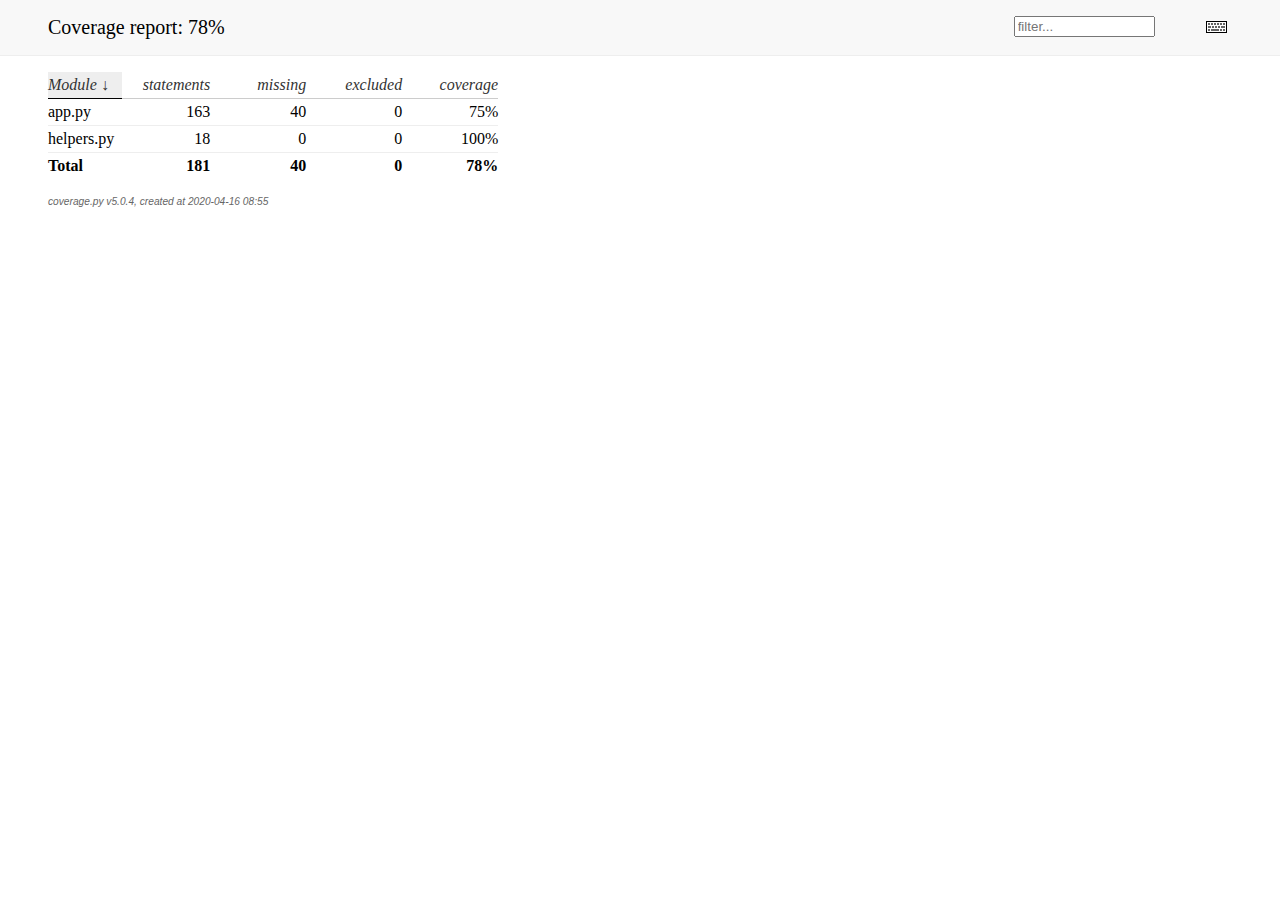
<file: htmlcov/index.html>
<!DOCTYPE html>
<html>
<head>
    <meta http-equiv="Content-Type" content="text/html; charset=utf-8">
    <title>Coverage report</title>
    <link rel="stylesheet" href="style.css" type="text/css">
    <script type="text/javascript" src="jquery.min.js"></script>
    <script type="text/javascript" src="jquery.ba-throttle-debounce.min.js"></script>
    <script type="text/javascript" src="jquery.tablesorter.min.js"></script>
    <script type="text/javascript" src="jquery.hotkeys.js"></script>
    <script type="text/javascript" src="coverage_html.js"></script>
    <script type="text/javascript">
        jQuery(document).ready(coverage.index_ready);
    </script>
</head>
<body class="indexfile">
<div id="header">
    <div class="content">
        <h1>Coverage report:
            <span class="pc_cov">78%</span>
        </h1>
        <img id="keyboard_icon" src="keybd_closed.png" alt="Show keyboard shortcuts" />
        <form id="filter_container">
            <input id="filter" type="text" value="" placeholder="filter..." />
        </form>
    </div>
</div>
<div class="help_panel">
    <img id="panel_icon" src="keybd_open.png" alt="Hide keyboard shortcuts" />
    <p class="legend">Hot-keys on this page</p>
    <div>
    <p class="keyhelp">
        <span class="key">n</span>
        <span class="key">s</span>
        <span class="key">m</span>
        <span class="key">x</span>
        <span class="key">c</span> &nbsp; change column sorting
    </p>
    </div>
</div>
<div id="index">
    <table class="index">
        <thead>
            <tr class="tablehead" title="Click to sort">
                <th class="name left headerSortDown shortkey_n">Module</th>
                <th class="shortkey_s">statements</th>
                <th class="shortkey_m">missing</th>
                <th class="shortkey_x">excluded</th>
                <th class="right shortkey_c">coverage</th>
            </tr>
        </thead>
        <tfoot>
            <tr class="total">
                <td class="name left">Total</td>
                <td>181</td>
                <td>40</td>
                <td>0</td>
                <td class="right" data-ratio="141 181">78%</td>
            </tr>
        </tfoot>
        <tbody>
            <tr class="file">
                <td class="name left"><a href="app_py.html">app.py</a></td>
                <td>163</td>
                <td>40</td>
                <td>0</td>
                <td class="right" data-ratio="123 163">75%</td>
            </tr>
            <tr class="file">
                <td class="name left"><a href="helpers_py.html">helpers.py</a></td>
                <td>18</td>
                <td>0</td>
                <td>0</td>
                <td class="right" data-ratio="18 18">100%</td>
            </tr>
        </tbody>
    </table>
    <p id="no_rows">
        No items found using the specified filter.
    </p>
</div>
<div id="footer">
    <div class="content">
        <p>
            <a class="nav" href="https://coverage.readthedocs.io">coverage.py v5.0.4</a>,
            created at 2020-04-16 08:55
        </p>
    </div>
</div>
</body>
</html>
</file>
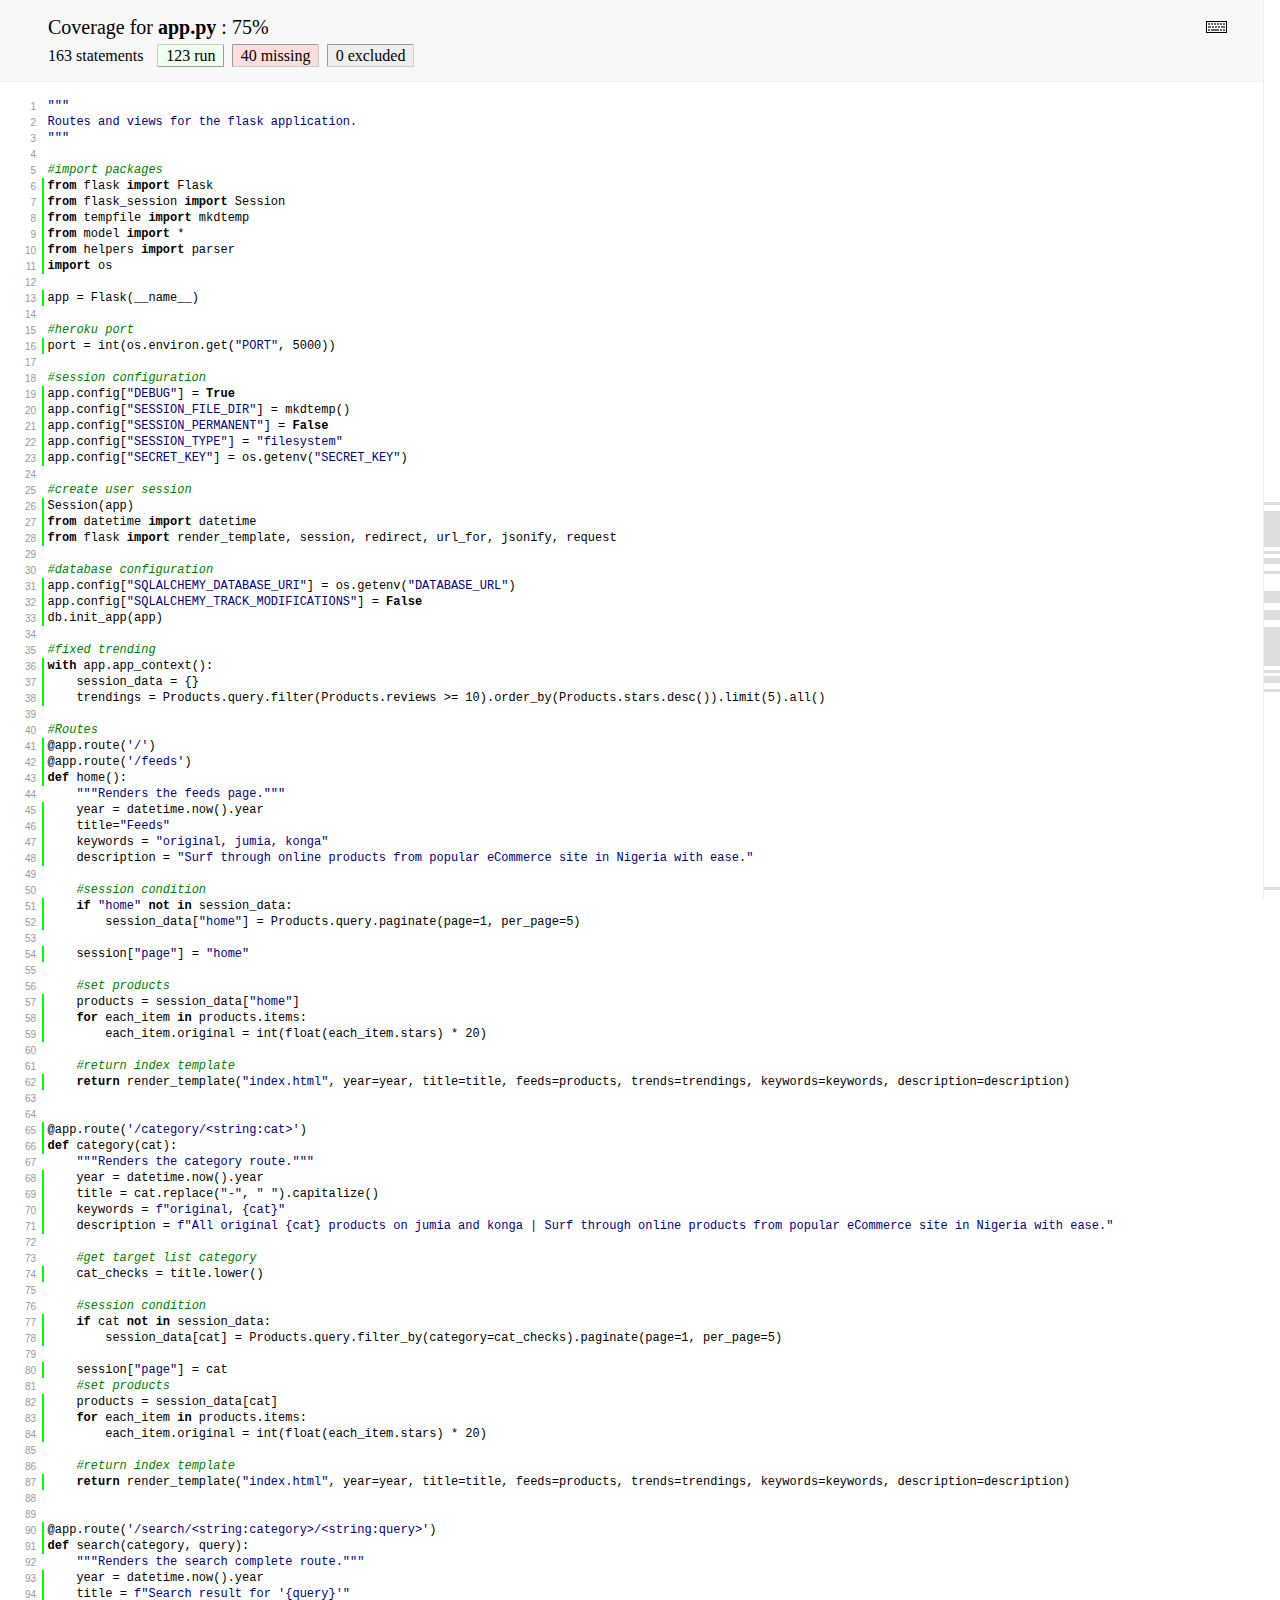
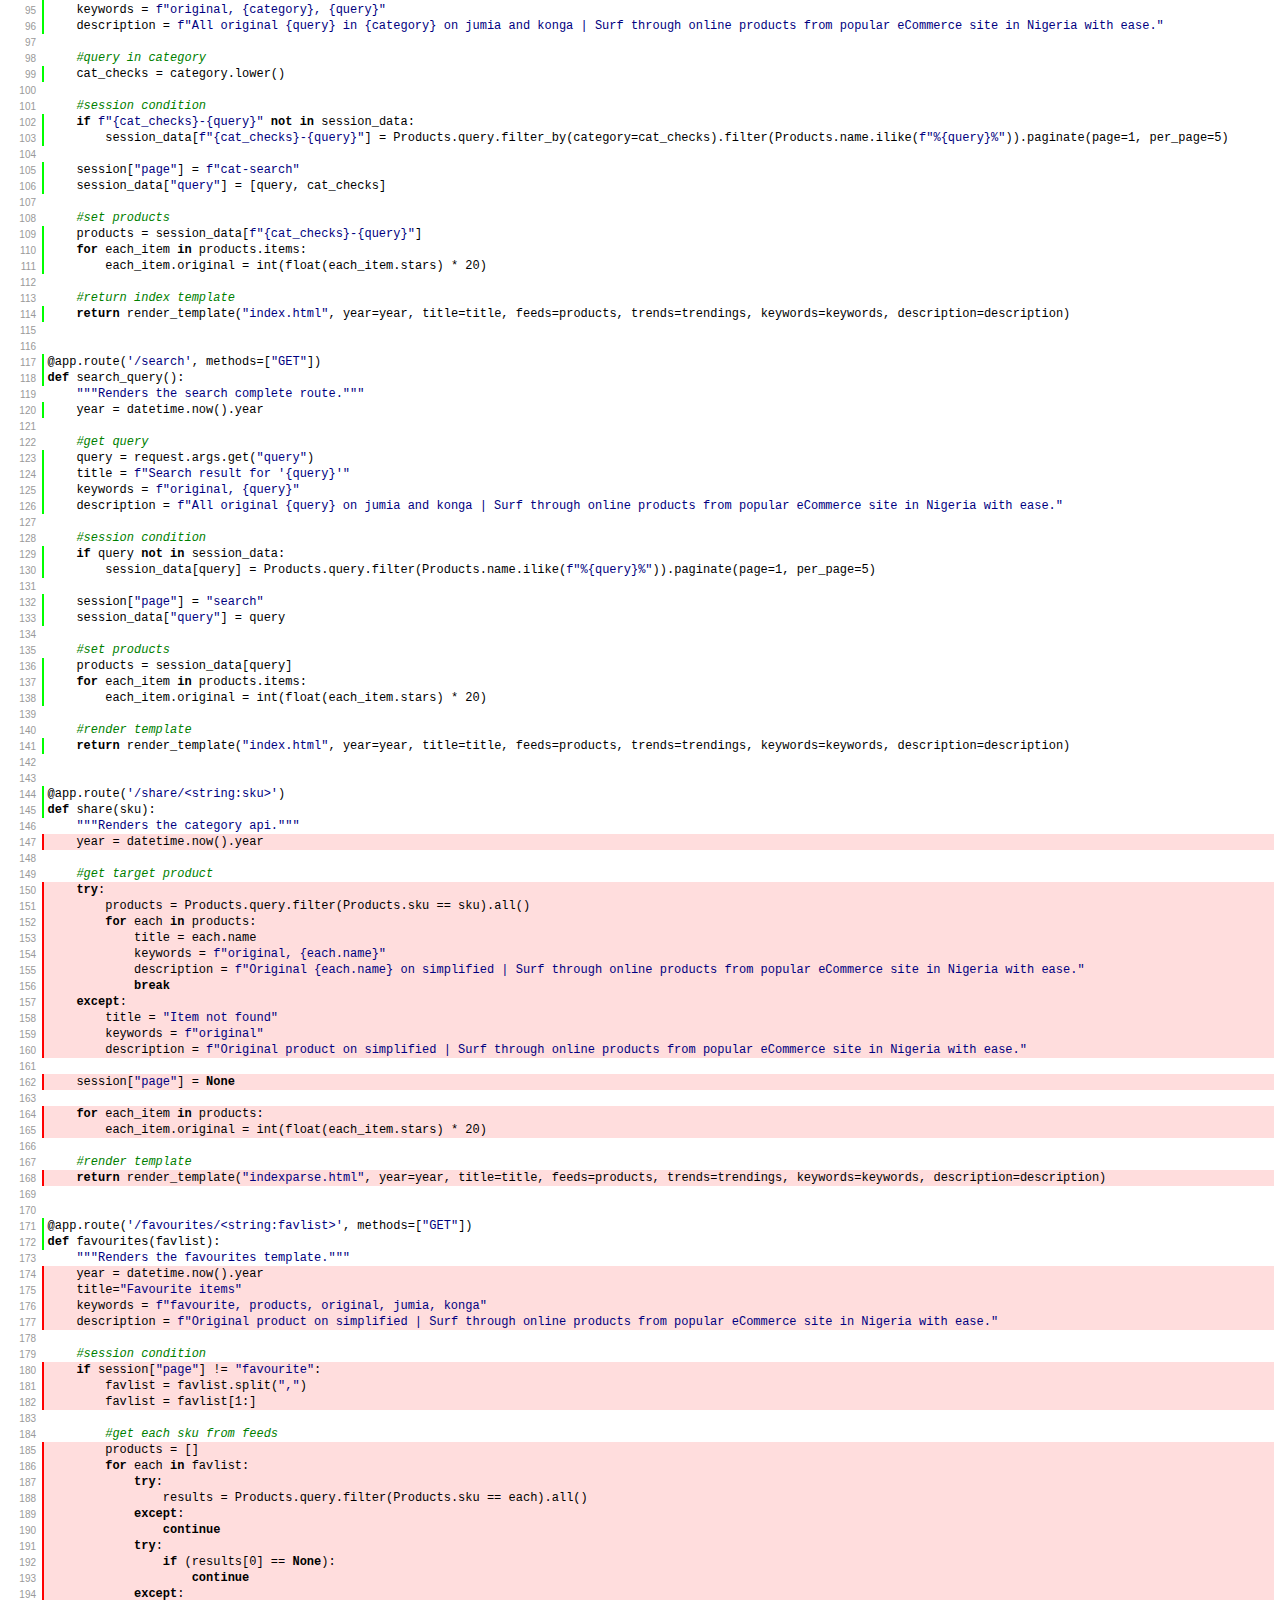
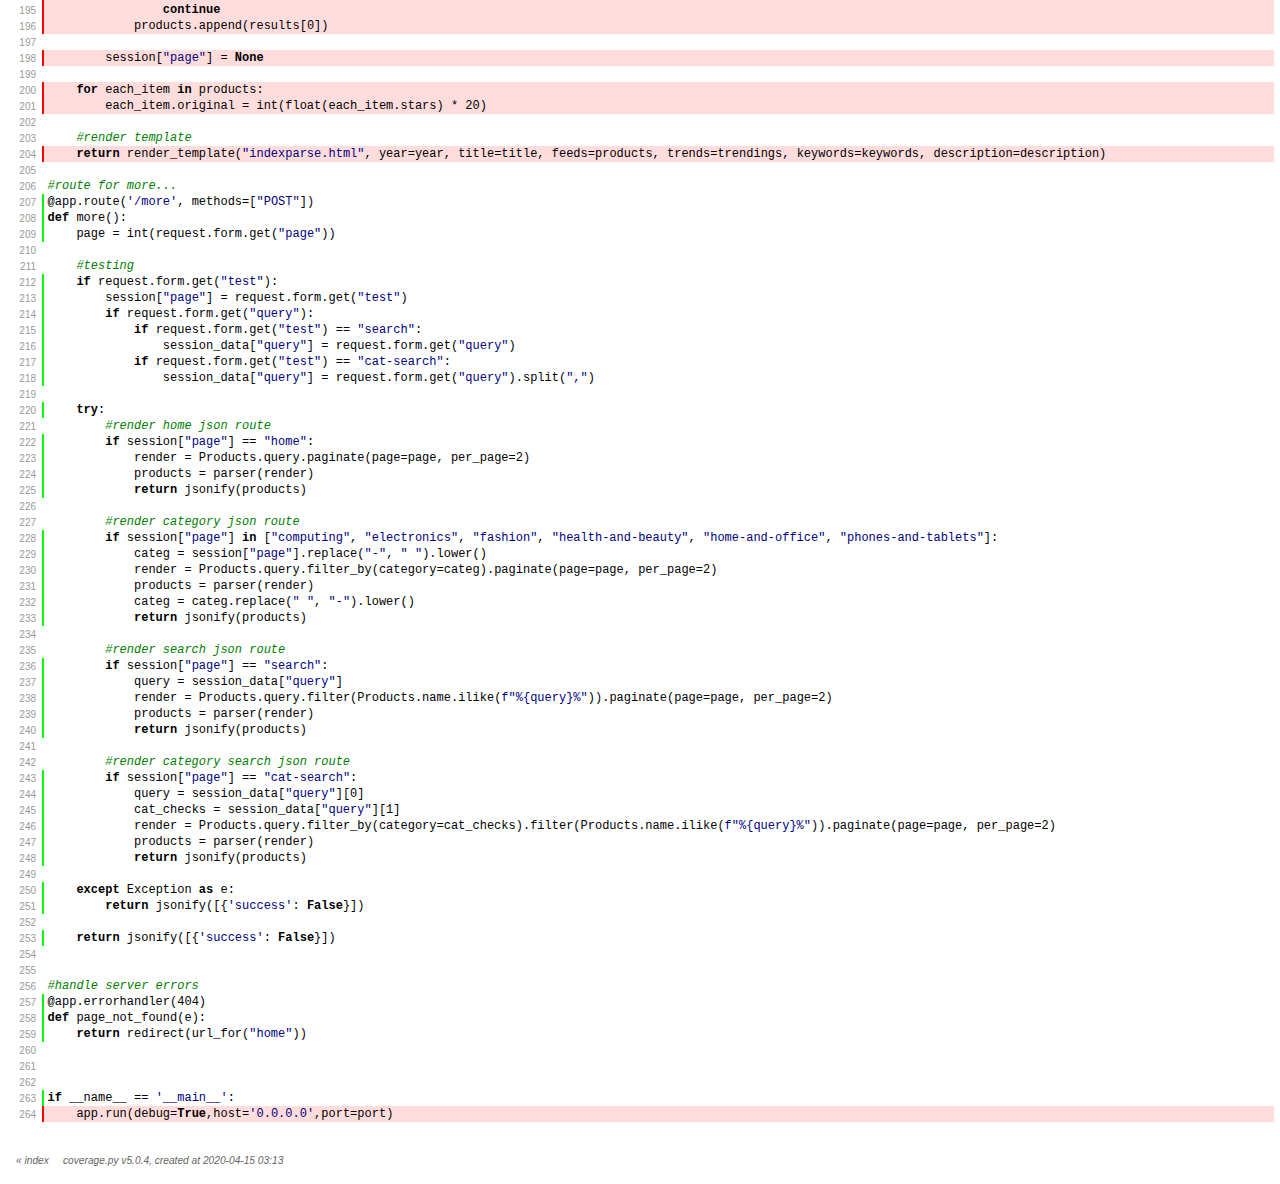
<file: htmlcov/app_py.html>
<!DOCTYPE html>
<html>
<head>
    <meta http-equiv="Content-Type" content="text/html; charset=utf-8">
    <meta http-equiv="X-UA-Compatible" content="IE=emulateIE7" />
    <title>Coverage for app.py: 75%</title>
    <link rel="stylesheet" href="style.css" type="text/css">
    <script type="text/javascript" src="jquery.min.js"></script>
    <script type="text/javascript" src="jquery.hotkeys.js"></script>
    <script type="text/javascript" src="jquery.isonscreen.js"></script>
    <script type="text/javascript" src="coverage_html.js"></script>
    <script type="text/javascript">
        jQuery(document).ready(coverage.pyfile_ready);
    </script>
</head>
<body class="pyfile">
<div id="header">
    <div class="content">
        <h1>Coverage for <b>app.py</b> :
            <span class="pc_cov">75%</span>
        </h1>
        <img id="keyboard_icon" src="keybd_closed.png" alt="Show keyboard shortcuts" />
        <h2 class="stats">
            163 statements &nbsp;
            <span class="run shortkey_r button_toggle_run">123 run</span>
            <span class="mis show_mis shortkey_m button_toggle_mis">40 missing</span>
            <span class="exc show_exc shortkey_x button_toggle_exc">0 excluded</span>
        </h2>
    </div>
</div>
<div class="help_panel">
    <img id="panel_icon" src="keybd_open.png" alt="Hide keyboard shortcuts" />
    <p class="legend">Hot-keys on this page</p>
    <div>
    <p class="keyhelp">
        <span class="key">r</span>
        <span class="key">m</span>
        <span class="key">x</span>
        <span class="key">p</span> &nbsp; toggle line displays
    </p>
    <p class="keyhelp">
        <span class="key">j</span>
        <span class="key">k</span> &nbsp; next/prev highlighted chunk
    </p>
    <p class="keyhelp">
        <span class="key">0</span> &nbsp; (zero) top of page
    </p>
    <p class="keyhelp">
        <span class="key">1</span> &nbsp; (one) first highlighted chunk
    </p>
    </div>
</div>
<div id="source">
    <p id="t1" class="pln"><span class="n"><a href="#t1">1</a></span><span class="t"><span class="str">"""</span>&nbsp;</span><span class="r"></span></p>
    <p id="t2" class="pln"><span class="n"><a href="#t2">2</a></span><span class="t"><span class="str">Routes and views for the flask application.</span>&nbsp;</span><span class="r"></span></p>
    <p id="t3" class="pln"><span class="n"><a href="#t3">3</a></span><span class="t"><span class="str">"""</span>&nbsp;</span><span class="r"></span></p>
    <p id="t4" class="pln"><span class="n"><a href="#t4">4</a></span><span class="t">&nbsp;</span><span class="r"></span></p>
    <p id="t5" class="pln"><span class="n"><a href="#t5">5</a></span><span class="t"><span class="com">#import packages</span>&nbsp;</span><span class="r"></span></p>
    <p id="t6" class="run"><span class="n"><a href="#t6">6</a></span><span class="t"><span class="key">from</span> <span class="nam">flask</span> <span class="key">import</span> <span class="nam">Flask</span>&nbsp;</span><span class="r"></span></p>
    <p id="t7" class="run"><span class="n"><a href="#t7">7</a></span><span class="t"><span class="key">from</span> <span class="nam">flask_session</span> <span class="key">import</span> <span class="nam">Session</span>&nbsp;</span><span class="r"></span></p>
    <p id="t8" class="run"><span class="n"><a href="#t8">8</a></span><span class="t"><span class="key">from</span> <span class="nam">tempfile</span> <span class="key">import</span> <span class="nam">mkdtemp</span>&nbsp;</span><span class="r"></span></p>
    <p id="t9" class="run"><span class="n"><a href="#t9">9</a></span><span class="t"><span class="key">from</span> <span class="nam">model</span> <span class="key">import</span> <span class="op">*</span>&nbsp;</span><span class="r"></span></p>
    <p id="t10" class="run"><span class="n"><a href="#t10">10</a></span><span class="t"><span class="key">from</span> <span class="nam">helpers</span> <span class="key">import</span> <span class="nam">parser</span>&nbsp;</span><span class="r"></span></p>
    <p id="t11" class="run"><span class="n"><a href="#t11">11</a></span><span class="t"><span class="key">import</span> <span class="nam">os</span>&nbsp;</span><span class="r"></span></p>
    <p id="t12" class="pln"><span class="n"><a href="#t12">12</a></span><span class="t">&nbsp;</span><span class="r"></span></p>
    <p id="t13" class="run"><span class="n"><a href="#t13">13</a></span><span class="t"><span class="nam">app</span> <span class="op">=</span> <span class="nam">Flask</span><span class="op">(</span><span class="nam">__name__</span><span class="op">)</span>&nbsp;</span><span class="r"></span></p>
    <p id="t14" class="pln"><span class="n"><a href="#t14">14</a></span><span class="t">&nbsp;</span><span class="r"></span></p>
    <p id="t15" class="pln"><span class="n"><a href="#t15">15</a></span><span class="t"><span class="com">#heroku port</span>&nbsp;</span><span class="r"></span></p>
    <p id="t16" class="run"><span class="n"><a href="#t16">16</a></span><span class="t"><span class="nam">port</span> <span class="op">=</span> <span class="nam">int</span><span class="op">(</span><span class="nam">os</span><span class="op">.</span><span class="nam">environ</span><span class="op">.</span><span class="nam">get</span><span class="op">(</span><span class="str">"PORT"</span><span class="op">,</span> <span class="num">5000</span><span class="op">)</span><span class="op">)</span>&nbsp;</span><span class="r"></span></p>
    <p id="t17" class="pln"><span class="n"><a href="#t17">17</a></span><span class="t">&nbsp;</span><span class="r"></span></p>
    <p id="t18" class="pln"><span class="n"><a href="#t18">18</a></span><span class="t"><span class="com">#session configuration</span>&nbsp;</span><span class="r"></span></p>
    <p id="t19" class="run"><span class="n"><a href="#t19">19</a></span><span class="t"><span class="nam">app</span><span class="op">.</span><span class="nam">config</span><span class="op">[</span><span class="str">"DEBUG"</span><span class="op">]</span> <span class="op">=</span> <span class="key">True</span>&nbsp;</span><span class="r"></span></p>
    <p id="t20" class="run"><span class="n"><a href="#t20">20</a></span><span class="t"><span class="nam">app</span><span class="op">.</span><span class="nam">config</span><span class="op">[</span><span class="str">"SESSION_FILE_DIR"</span><span class="op">]</span> <span class="op">=</span> <span class="nam">mkdtemp</span><span class="op">(</span><span class="op">)</span>&nbsp;</span><span class="r"></span></p>
    <p id="t21" class="run"><span class="n"><a href="#t21">21</a></span><span class="t"><span class="nam">app</span><span class="op">.</span><span class="nam">config</span><span class="op">[</span><span class="str">"SESSION_PERMANENT"</span><span class="op">]</span> <span class="op">=</span> <span class="key">False</span>&nbsp;</span><span class="r"></span></p>
    <p id="t22" class="run"><span class="n"><a href="#t22">22</a></span><span class="t"><span class="nam">app</span><span class="op">.</span><span class="nam">config</span><span class="op">[</span><span class="str">"SESSION_TYPE"</span><span class="op">]</span> <span class="op">=</span> <span class="str">"filesystem"</span>&nbsp;</span><span class="r"></span></p>
    <p id="t23" class="run"><span class="n"><a href="#t23">23</a></span><span class="t"><span class="nam">app</span><span class="op">.</span><span class="nam">config</span><span class="op">[</span><span class="str">"SECRET_KEY"</span><span class="op">]</span> <span class="op">=</span> <span class="nam">os</span><span class="op">.</span><span class="nam">getenv</span><span class="op">(</span><span class="str">"SECRET_KEY"</span><span class="op">)</span>&nbsp;</span><span class="r"></span></p>
    <p id="t24" class="pln"><span class="n"><a href="#t24">24</a></span><span class="t">&nbsp;</span><span class="r"></span></p>
    <p id="t25" class="pln"><span class="n"><a href="#t25">25</a></span><span class="t"><span class="com">#create user session</span>&nbsp;</span><span class="r"></span></p>
    <p id="t26" class="run"><span class="n"><a href="#t26">26</a></span><span class="t"><span class="nam">Session</span><span class="op">(</span><span class="nam">app</span><span class="op">)</span>&nbsp;</span><span class="r"></span></p>
    <p id="t27" class="run"><span class="n"><a href="#t27">27</a></span><span class="t"><span class="key">from</span> <span class="nam">datetime</span> <span class="key">import</span> <span class="nam">datetime</span>&nbsp;</span><span class="r"></span></p>
    <p id="t28" class="run"><span class="n"><a href="#t28">28</a></span><span class="t"><span class="key">from</span> <span class="nam">flask</span> <span class="key">import</span> <span class="nam">render_template</span><span class="op">,</span> <span class="nam">session</span><span class="op">,</span> <span class="nam">redirect</span><span class="op">,</span> <span class="nam">url_for</span><span class="op">,</span> <span class="nam">jsonify</span><span class="op">,</span> <span class="nam">request</span>&nbsp;</span><span class="r"></span></p>
    <p id="t29" class="pln"><span class="n"><a href="#t29">29</a></span><span class="t">&nbsp;</span><span class="r"></span></p>
    <p id="t30" class="pln"><span class="n"><a href="#t30">30</a></span><span class="t"><span class="com">#database configuration</span>&nbsp;</span><span class="r"></span></p>
    <p id="t31" class="run"><span class="n"><a href="#t31">31</a></span><span class="t"><span class="nam">app</span><span class="op">.</span><span class="nam">config</span><span class="op">[</span><span class="str">"SQLALCHEMY_DATABASE_URI"</span><span class="op">]</span> <span class="op">=</span> <span class="nam">os</span><span class="op">.</span><span class="nam">getenv</span><span class="op">(</span><span class="str">"DATABASE_URL"</span><span class="op">)</span>&nbsp;</span><span class="r"></span></p>
    <p id="t32" class="run"><span class="n"><a href="#t32">32</a></span><span class="t"><span class="nam">app</span><span class="op">.</span><span class="nam">config</span><span class="op">[</span><span class="str">"SQLALCHEMY_TRACK_MODIFICATIONS"</span><span class="op">]</span> <span class="op">=</span> <span class="key">False</span>&nbsp;</span><span class="r"></span></p>
    <p id="t33" class="run"><span class="n"><a href="#t33">33</a></span><span class="t"><span class="nam">db</span><span class="op">.</span><span class="nam">init_app</span><span class="op">(</span><span class="nam">app</span><span class="op">)</span>&nbsp;</span><span class="r"></span></p>
    <p id="t34" class="pln"><span class="n"><a href="#t34">34</a></span><span class="t">&nbsp;</span><span class="r"></span></p>
    <p id="t35" class="pln"><span class="n"><a href="#t35">35</a></span><span class="t"><span class="com">#fixed trending</span>&nbsp;</span><span class="r"></span></p>
    <p id="t36" class="run"><span class="n"><a href="#t36">36</a></span><span class="t"><span class="key">with</span> <span class="nam">app</span><span class="op">.</span><span class="nam">app_context</span><span class="op">(</span><span class="op">)</span><span class="op">:</span>&nbsp;</span><span class="r"></span></p>
    <p id="t37" class="run"><span class="n"><a href="#t37">37</a></span><span class="t">    <span class="nam">session_data</span> <span class="op">=</span> <span class="op">{</span><span class="op">}</span>&nbsp;</span><span class="r"></span></p>
    <p id="t38" class="run"><span class="n"><a href="#t38">38</a></span><span class="t">    <span class="nam">trendings</span> <span class="op">=</span> <span class="nam">Products</span><span class="op">.</span><span class="nam">query</span><span class="op">.</span><span class="nam">filter</span><span class="op">(</span><span class="nam">Products</span><span class="op">.</span><span class="nam">reviews</span> <span class="op">>=</span> <span class="num">10</span><span class="op">)</span><span class="op">.</span><span class="nam">order_by</span><span class="op">(</span><span class="nam">Products</span><span class="op">.</span><span class="nam">stars</span><span class="op">.</span><span class="nam">desc</span><span class="op">(</span><span class="op">)</span><span class="op">)</span><span class="op">.</span><span class="nam">limit</span><span class="op">(</span><span class="num">5</span><span class="op">)</span><span class="op">.</span><span class="nam">all</span><span class="op">(</span><span class="op">)</span>&nbsp;</span><span class="r"></span></p>
    <p id="t39" class="pln"><span class="n"><a href="#t39">39</a></span><span class="t">&nbsp;</span><span class="r"></span></p>
    <p id="t40" class="pln"><span class="n"><a href="#t40">40</a></span><span class="t"><span class="com">#Routes</span>&nbsp;</span><span class="r"></span></p>
    <p id="t41" class="run"><span class="n"><a href="#t41">41</a></span><span class="t"><span class="op">@</span><span class="nam">app</span><span class="op">.</span><span class="nam">route</span><span class="op">(</span><span class="str">'/'</span><span class="op">)</span>&nbsp;</span><span class="r"></span></p>
    <p id="t42" class="run"><span class="n"><a href="#t42">42</a></span><span class="t"><span class="op">@</span><span class="nam">app</span><span class="op">.</span><span class="nam">route</span><span class="op">(</span><span class="str">'/feeds'</span><span class="op">)</span>&nbsp;</span><span class="r"></span></p>
    <p id="t43" class="run"><span class="n"><a href="#t43">43</a></span><span class="t"><span class="key">def</span> <span class="nam">home</span><span class="op">(</span><span class="op">)</span><span class="op">:</span>&nbsp;</span><span class="r"></span></p>
    <p id="t44" class="pln"><span class="n"><a href="#t44">44</a></span><span class="t">    <span class="str">"""Renders the feeds page."""</span>&nbsp;</span><span class="r"></span></p>
    <p id="t45" class="run"><span class="n"><a href="#t45">45</a></span><span class="t">    <span class="nam">year</span> <span class="op">=</span> <span class="nam">datetime</span><span class="op">.</span><span class="nam">now</span><span class="op">(</span><span class="op">)</span><span class="op">.</span><span class="nam">year</span>&nbsp;</span><span class="r"></span></p>
    <p id="t46" class="run"><span class="n"><a href="#t46">46</a></span><span class="t">    <span class="nam">title</span><span class="op">=</span><span class="str">"Feeds"</span>&nbsp;</span><span class="r"></span></p>
    <p id="t47" class="run"><span class="n"><a href="#t47">47</a></span><span class="t">    <span class="nam">keywords</span> <span class="op">=</span> <span class="str">"original, jumia, konga"</span>&nbsp;</span><span class="r"></span></p>
    <p id="t48" class="run"><span class="n"><a href="#t48">48</a></span><span class="t">    <span class="nam">description</span> <span class="op">=</span> <span class="str">"Surf through online products from popular eCommerce site in Nigeria with ease."</span>&nbsp;</span><span class="r"></span></p>
    <p id="t49" class="pln"><span class="n"><a href="#t49">49</a></span><span class="t">&nbsp;</span><span class="r"></span></p>
    <p id="t50" class="pln"><span class="n"><a href="#t50">50</a></span><span class="t">    <span class="com">#session condition</span>&nbsp;</span><span class="r"></span></p>
    <p id="t51" class="run"><span class="n"><a href="#t51">51</a></span><span class="t">    <span class="key">if</span> <span class="str">"home"</span> <span class="key">not</span> <span class="key">in</span> <span class="nam">session_data</span><span class="op">:</span>&nbsp;</span><span class="r"></span></p>
    <p id="t52" class="run"><span class="n"><a href="#t52">52</a></span><span class="t">        <span class="nam">session_data</span><span class="op">[</span><span class="str">"home"</span><span class="op">]</span> <span class="op">=</span> <span class="nam">Products</span><span class="op">.</span><span class="nam">query</span><span class="op">.</span><span class="nam">paginate</span><span class="op">(</span><span class="nam">page</span><span class="op">=</span><span class="num">1</span><span class="op">,</span> <span class="nam">per_page</span><span class="op">=</span><span class="num">5</span><span class="op">)</span>&nbsp;</span><span class="r"></span></p>
    <p id="t53" class="pln"><span class="n"><a href="#t53">53</a></span><span class="t">&nbsp;</span><span class="r"></span></p>
    <p id="t54" class="run"><span class="n"><a href="#t54">54</a></span><span class="t">    <span class="nam">session</span><span class="op">[</span><span class="str">"page"</span><span class="op">]</span> <span class="op">=</span> <span class="str">"home"</span>&nbsp;</span><span class="r"></span></p>
    <p id="t55" class="pln"><span class="n"><a href="#t55">55</a></span><span class="t">&nbsp;</span><span class="r"></span></p>
    <p id="t56" class="pln"><span class="n"><a href="#t56">56</a></span><span class="t">    <span class="com">#set products</span>&nbsp;</span><span class="r"></span></p>
    <p id="t57" class="run"><span class="n"><a href="#t57">57</a></span><span class="t">    <span class="nam">products</span> <span class="op">=</span> <span class="nam">session_data</span><span class="op">[</span><span class="str">"home"</span><span class="op">]</span>&nbsp;</span><span class="r"></span></p>
    <p id="t58" class="run"><span class="n"><a href="#t58">58</a></span><span class="t">    <span class="key">for</span> <span class="nam">each_item</span> <span class="key">in</span> <span class="nam">products</span><span class="op">.</span><span class="nam">items</span><span class="op">:</span>&nbsp;</span><span class="r"></span></p>
    <p id="t59" class="run"><span class="n"><a href="#t59">59</a></span><span class="t">        <span class="nam">each_item</span><span class="op">.</span><span class="nam">original</span> <span class="op">=</span> <span class="nam">int</span><span class="op">(</span><span class="nam">float</span><span class="op">(</span><span class="nam">each_item</span><span class="op">.</span><span class="nam">stars</span><span class="op">)</span> <span class="op">*</span> <span class="num">20</span><span class="op">)</span>&nbsp;</span><span class="r"></span></p>
    <p id="t60" class="pln"><span class="n"><a href="#t60">60</a></span><span class="t">&nbsp;</span><span class="r"></span></p>
    <p id="t61" class="pln"><span class="n"><a href="#t61">61</a></span><span class="t">    <span class="com">#return index template</span>&nbsp;</span><span class="r"></span></p>
    <p id="t62" class="run"><span class="n"><a href="#t62">62</a></span><span class="t">    <span class="key">return</span> <span class="nam">render_template</span><span class="op">(</span><span class="str">"index.html"</span><span class="op">,</span> <span class="nam">year</span><span class="op">=</span><span class="nam">year</span><span class="op">,</span> <span class="nam">title</span><span class="op">=</span><span class="nam">title</span><span class="op">,</span> <span class="nam">feeds</span><span class="op">=</span><span class="nam">products</span><span class="op">,</span> <span class="nam">trends</span><span class="op">=</span><span class="nam">trendings</span><span class="op">,</span> <span class="nam">keywords</span><span class="op">=</span><span class="nam">keywords</span><span class="op">,</span> <span class="nam">description</span><span class="op">=</span><span class="nam">description</span><span class="op">)</span>&nbsp;</span><span class="r"></span></p>
    <p id="t63" class="pln"><span class="n"><a href="#t63">63</a></span><span class="t">&nbsp;</span><span class="r"></span></p>
    <p id="t64" class="pln"><span class="n"><a href="#t64">64</a></span><span class="t">&nbsp;</span><span class="r"></span></p>
    <p id="t65" class="run"><span class="n"><a href="#t65">65</a></span><span class="t"><span class="op">@</span><span class="nam">app</span><span class="op">.</span><span class="nam">route</span><span class="op">(</span><span class="str">'/category/&lt;string:cat>'</span><span class="op">)</span>&nbsp;</span><span class="r"></span></p>
    <p id="t66" class="run"><span class="n"><a href="#t66">66</a></span><span class="t"><span class="key">def</span> <span class="nam">category</span><span class="op">(</span><span class="nam">cat</span><span class="op">)</span><span class="op">:</span>&nbsp;</span><span class="r"></span></p>
    <p id="t67" class="pln"><span class="n"><a href="#t67">67</a></span><span class="t">    <span class="str">"""Renders the category route."""</span>&nbsp;</span><span class="r"></span></p>
    <p id="t68" class="run"><span class="n"><a href="#t68">68</a></span><span class="t">    <span class="nam">year</span> <span class="op">=</span> <span class="nam">datetime</span><span class="op">.</span><span class="nam">now</span><span class="op">(</span><span class="op">)</span><span class="op">.</span><span class="nam">year</span>&nbsp;</span><span class="r"></span></p>
    <p id="t69" class="run"><span class="n"><a href="#t69">69</a></span><span class="t">    <span class="nam">title</span> <span class="op">=</span> <span class="nam">cat</span><span class="op">.</span><span class="nam">replace</span><span class="op">(</span><span class="str">"-"</span><span class="op">,</span> <span class="str">" "</span><span class="op">)</span><span class="op">.</span><span class="nam">capitalize</span><span class="op">(</span><span class="op">)</span>&nbsp;</span><span class="r"></span></p>
    <p id="t70" class="run"><span class="n"><a href="#t70">70</a></span><span class="t">    <span class="nam">keywords</span> <span class="op">=</span> <span class="str">f"original, {cat}"</span>&nbsp;</span><span class="r"></span></p>
    <p id="t71" class="run"><span class="n"><a href="#t71">71</a></span><span class="t">    <span class="nam">description</span> <span class="op">=</span> <span class="str">f"All original {cat} products on jumia and konga | Surf through online products from popular eCommerce site in Nigeria with ease."</span>&nbsp;</span><span class="r"></span></p>
    <p id="t72" class="pln"><span class="n"><a href="#t72">72</a></span><span class="t">&nbsp;</span><span class="r"></span></p>
    <p id="t73" class="pln"><span class="n"><a href="#t73">73</a></span><span class="t">    <span class="com">#get target list category</span>&nbsp;</span><span class="r"></span></p>
    <p id="t74" class="run"><span class="n"><a href="#t74">74</a></span><span class="t">    <span class="nam">cat_checks</span> <span class="op">=</span> <span class="nam">title</span><span class="op">.</span><span class="nam">lower</span><span class="op">(</span><span class="op">)</span>&nbsp;</span><span class="r"></span></p>
    <p id="t75" class="pln"><span class="n"><a href="#t75">75</a></span><span class="t">&nbsp;</span><span class="r"></span></p>
    <p id="t76" class="pln"><span class="n"><a href="#t76">76</a></span><span class="t">    <span class="com">#session condition</span>&nbsp;</span><span class="r"></span></p>
    <p id="t77" class="run"><span class="n"><a href="#t77">77</a></span><span class="t">    <span class="key">if</span> <span class="nam">cat</span> <span class="key">not</span> <span class="key">in</span> <span class="nam">session_data</span><span class="op">:</span>&nbsp;</span><span class="r"></span></p>
    <p id="t78" class="run"><span class="n"><a href="#t78">78</a></span><span class="t">        <span class="nam">session_data</span><span class="op">[</span><span class="nam">cat</span><span class="op">]</span> <span class="op">=</span> <span class="nam">Products</span><span class="op">.</span><span class="nam">query</span><span class="op">.</span><span class="nam">filter_by</span><span class="op">(</span><span class="nam">category</span><span class="op">=</span><span class="nam">cat_checks</span><span class="op">)</span><span class="op">.</span><span class="nam">paginate</span><span class="op">(</span><span class="nam">page</span><span class="op">=</span><span class="num">1</span><span class="op">,</span> <span class="nam">per_page</span><span class="op">=</span><span class="num">5</span><span class="op">)</span>&nbsp;</span><span class="r"></span></p>
    <p id="t79" class="pln"><span class="n"><a href="#t79">79</a></span><span class="t">&nbsp;</span><span class="r"></span></p>
    <p id="t80" class="run"><span class="n"><a href="#t80">80</a></span><span class="t">    <span class="nam">session</span><span class="op">[</span><span class="str">"page"</span><span class="op">]</span> <span class="op">=</span> <span class="nam">cat</span>&nbsp;</span><span class="r"></span></p>
    <p id="t81" class="pln"><span class="n"><a href="#t81">81</a></span><span class="t">    <span class="com">#set products</span>&nbsp;</span><span class="r"></span></p>
    <p id="t82" class="run"><span class="n"><a href="#t82">82</a></span><span class="t">    <span class="nam">products</span> <span class="op">=</span> <span class="nam">session_data</span><span class="op">[</span><span class="nam">cat</span><span class="op">]</span>&nbsp;</span><span class="r"></span></p>
    <p id="t83" class="run"><span class="n"><a href="#t83">83</a></span><span class="t">    <span class="key">for</span> <span class="nam">each_item</span> <span class="key">in</span> <span class="nam">products</span><span class="op">.</span><span class="nam">items</span><span class="op">:</span>&nbsp;</span><span class="r"></span></p>
    <p id="t84" class="run"><span class="n"><a href="#t84">84</a></span><span class="t">        <span class="nam">each_item</span><span class="op">.</span><span class="nam">original</span> <span class="op">=</span> <span class="nam">int</span><span class="op">(</span><span class="nam">float</span><span class="op">(</span><span class="nam">each_item</span><span class="op">.</span><span class="nam">stars</span><span class="op">)</span> <span class="op">*</span> <span class="num">20</span><span class="op">)</span>&nbsp;</span><span class="r"></span></p>
    <p id="t85" class="pln"><span class="n"><a href="#t85">85</a></span><span class="t">&nbsp;</span><span class="r"></span></p>
    <p id="t86" class="pln"><span class="n"><a href="#t86">86</a></span><span class="t">    <span class="com">#return index template</span>&nbsp;</span><span class="r"></span></p>
    <p id="t87" class="run"><span class="n"><a href="#t87">87</a></span><span class="t">    <span class="key">return</span> <span class="nam">render_template</span><span class="op">(</span><span class="str">"index.html"</span><span class="op">,</span> <span class="nam">year</span><span class="op">=</span><span class="nam">year</span><span class="op">,</span> <span class="nam">title</span><span class="op">=</span><span class="nam">title</span><span class="op">,</span> <span class="nam">feeds</span><span class="op">=</span><span class="nam">products</span><span class="op">,</span> <span class="nam">trends</span><span class="op">=</span><span class="nam">trendings</span><span class="op">,</span> <span class="nam">keywords</span><span class="op">=</span><span class="nam">keywords</span><span class="op">,</span> <span class="nam">description</span><span class="op">=</span><span class="nam">description</span><span class="op">)</span>&nbsp;</span><span class="r"></span></p>
    <p id="t88" class="pln"><span class="n"><a href="#t88">88</a></span><span class="t">&nbsp;</span><span class="r"></span></p>
    <p id="t89" class="pln"><span class="n"><a href="#t89">89</a></span><span class="t">&nbsp;</span><span class="r"></span></p>
    <p id="t90" class="run"><span class="n"><a href="#t90">90</a></span><span class="t"><span class="op">@</span><span class="nam">app</span><span class="op">.</span><span class="nam">route</span><span class="op">(</span><span class="str">'/search/&lt;string:category>/&lt;string:query>'</span><span class="op">)</span>&nbsp;</span><span class="r"></span></p>
    <p id="t91" class="run"><span class="n"><a href="#t91">91</a></span><span class="t"><span class="key">def</span> <span class="nam">search</span><span class="op">(</span><span class="nam">category</span><span class="op">,</span> <span class="nam">query</span><span class="op">)</span><span class="op">:</span>&nbsp;</span><span class="r"></span></p>
    <p id="t92" class="pln"><span class="n"><a href="#t92">92</a></span><span class="t">    <span class="str">"""Renders the search complete route."""</span>&nbsp;</span><span class="r"></span></p>
    <p id="t93" class="run"><span class="n"><a href="#t93">93</a></span><span class="t">    <span class="nam">year</span> <span class="op">=</span> <span class="nam">datetime</span><span class="op">.</span><span class="nam">now</span><span class="op">(</span><span class="op">)</span><span class="op">.</span><span class="nam">year</span>&nbsp;</span><span class="r"></span></p>
    <p id="t94" class="run"><span class="n"><a href="#t94">94</a></span><span class="t">    <span class="nam">title</span> <span class="op">=</span> <span class="str">f"Search result for '{query}'"</span>&nbsp;</span><span class="r"></span></p>
    <p id="t95" class="run"><span class="n"><a href="#t95">95</a></span><span class="t">    <span class="nam">keywords</span> <span class="op">=</span> <span class="str">f"original, {category}, {query}"</span>&nbsp;</span><span class="r"></span></p>
    <p id="t96" class="run"><span class="n"><a href="#t96">96</a></span><span class="t">    <span class="nam">description</span> <span class="op">=</span> <span class="str">f"All original {query} in {category} on jumia and konga | Surf through online products from popular eCommerce site in Nigeria with ease."</span>&nbsp;</span><span class="r"></span></p>
    <p id="t97" class="pln"><span class="n"><a href="#t97">97</a></span><span class="t">&nbsp;</span><span class="r"></span></p>
    <p id="t98" class="pln"><span class="n"><a href="#t98">98</a></span><span class="t">    <span class="com">#query in category</span>&nbsp;</span><span class="r"></span></p>
    <p id="t99" class="run"><span class="n"><a href="#t99">99</a></span><span class="t">    <span class="nam">cat_checks</span> <span class="op">=</span> <span class="nam">category</span><span class="op">.</span><span class="nam">lower</span><span class="op">(</span><span class="op">)</span>&nbsp;</span><span class="r"></span></p>
    <p id="t100" class="pln"><span class="n"><a href="#t100">100</a></span><span class="t">&nbsp;</span><span class="r"></span></p>
    <p id="t101" class="pln"><span class="n"><a href="#t101">101</a></span><span class="t">    <span class="com">#session condition</span>&nbsp;</span><span class="r"></span></p>
    <p id="t102" class="run"><span class="n"><a href="#t102">102</a></span><span class="t">    <span class="key">if</span> <span class="str">f"{cat_checks}-{query}"</span> <span class="key">not</span> <span class="key">in</span> <span class="nam">session_data</span><span class="op">:</span>&nbsp;</span><span class="r"></span></p>
    <p id="t103" class="run"><span class="n"><a href="#t103">103</a></span><span class="t">        <span class="nam">session_data</span><span class="op">[</span><span class="str">f"{cat_checks}-{query}"</span><span class="op">]</span> <span class="op">=</span> <span class="nam">Products</span><span class="op">.</span><span class="nam">query</span><span class="op">.</span><span class="nam">filter_by</span><span class="op">(</span><span class="nam">category</span><span class="op">=</span><span class="nam">cat_checks</span><span class="op">)</span><span class="op">.</span><span class="nam">filter</span><span class="op">(</span><span class="nam">Products</span><span class="op">.</span><span class="nam">name</span><span class="op">.</span><span class="nam">ilike</span><span class="op">(</span><span class="str">f"%{query}%"</span><span class="op">)</span><span class="op">)</span><span class="op">.</span><span class="nam">paginate</span><span class="op">(</span><span class="nam">page</span><span class="op">=</span><span class="num">1</span><span class="op">,</span> <span class="nam">per_page</span><span class="op">=</span><span class="num">5</span><span class="op">)</span>&nbsp;</span><span class="r"></span></p>
    <p id="t104" class="pln"><span class="n"><a href="#t104">104</a></span><span class="t">&nbsp;</span><span class="r"></span></p>
    <p id="t105" class="run"><span class="n"><a href="#t105">105</a></span><span class="t">    <span class="nam">session</span><span class="op">[</span><span class="str">"page"</span><span class="op">]</span> <span class="op">=</span> <span class="str">f"cat-search"</span>&nbsp;</span><span class="r"></span></p>
    <p id="t106" class="run"><span class="n"><a href="#t106">106</a></span><span class="t">    <span class="nam">session_data</span><span class="op">[</span><span class="str">"query"</span><span class="op">]</span> <span class="op">=</span> <span class="op">[</span><span class="nam">query</span><span class="op">,</span> <span class="nam">cat_checks</span><span class="op">]</span>&nbsp;</span><span class="r"></span></p>
    <p id="t107" class="pln"><span class="n"><a href="#t107">107</a></span><span class="t">&nbsp;</span><span class="r"></span></p>
    <p id="t108" class="pln"><span class="n"><a href="#t108">108</a></span><span class="t">    <span class="com">#set products</span>&nbsp;</span><span class="r"></span></p>
    <p id="t109" class="run"><span class="n"><a href="#t109">109</a></span><span class="t">    <span class="nam">products</span> <span class="op">=</span> <span class="nam">session_data</span><span class="op">[</span><span class="str">f"{cat_checks}-{query}"</span><span class="op">]</span>&nbsp;</span><span class="r"></span></p>
    <p id="t110" class="run"><span class="n"><a href="#t110">110</a></span><span class="t">    <span class="key">for</span> <span class="nam">each_item</span> <span class="key">in</span> <span class="nam">products</span><span class="op">.</span><span class="nam">items</span><span class="op">:</span>&nbsp;</span><span class="r"></span></p>
    <p id="t111" class="run"><span class="n"><a href="#t111">111</a></span><span class="t">        <span class="nam">each_item</span><span class="op">.</span><span class="nam">original</span> <span class="op">=</span> <span class="nam">int</span><span class="op">(</span><span class="nam">float</span><span class="op">(</span><span class="nam">each_item</span><span class="op">.</span><span class="nam">stars</span><span class="op">)</span> <span class="op">*</span> <span class="num">20</span><span class="op">)</span>&nbsp;</span><span class="r"></span></p>
    <p id="t112" class="pln"><span class="n"><a href="#t112">112</a></span><span class="t">&nbsp;</span><span class="r"></span></p>
    <p id="t113" class="pln"><span class="n"><a href="#t113">113</a></span><span class="t">    <span class="com">#return index template</span>&nbsp;</span><span class="r"></span></p>
    <p id="t114" class="run"><span class="n"><a href="#t114">114</a></span><span class="t">    <span class="key">return</span> <span class="nam">render_template</span><span class="op">(</span><span class="str">"index.html"</span><span class="op">,</span> <span class="nam">year</span><span class="op">=</span><span class="nam">year</span><span class="op">,</span> <span class="nam">title</span><span class="op">=</span><span class="nam">title</span><span class="op">,</span> <span class="nam">feeds</span><span class="op">=</span><span class="nam">products</span><span class="op">,</span> <span class="nam">trends</span><span class="op">=</span><span class="nam">trendings</span><span class="op">,</span> <span class="nam">keywords</span><span class="op">=</span><span class="nam">keywords</span><span class="op">,</span> <span class="nam">description</span><span class="op">=</span><span class="nam">description</span><span class="op">)</span>&nbsp;</span><span class="r"></span></p>
    <p id="t115" class="pln"><span class="n"><a href="#t115">115</a></span><span class="t">&nbsp;</span><span class="r"></span></p>
    <p id="t116" class="pln"><span class="n"><a href="#t116">116</a></span><span class="t">&nbsp;</span><span class="r"></span></p>
    <p id="t117" class="run"><span class="n"><a href="#t117">117</a></span><span class="t"><span class="op">@</span><span class="nam">app</span><span class="op">.</span><span class="nam">route</span><span class="op">(</span><span class="str">'/search'</span><span class="op">,</span> <span class="nam">methods</span><span class="op">=</span><span class="op">[</span><span class="str">"GET"</span><span class="op">]</span><span class="op">)</span>&nbsp;</span><span class="r"></span></p>
    <p id="t118" class="run"><span class="n"><a href="#t118">118</a></span><span class="t"><span class="key">def</span> <span class="nam">search_query</span><span class="op">(</span><span class="op">)</span><span class="op">:</span>&nbsp;</span><span class="r"></span></p>
    <p id="t119" class="pln"><span class="n"><a href="#t119">119</a></span><span class="t">    <span class="str">"""Renders the search complete route."""</span>&nbsp;</span><span class="r"></span></p>
    <p id="t120" class="run"><span class="n"><a href="#t120">120</a></span><span class="t">    <span class="nam">year</span> <span class="op">=</span> <span class="nam">datetime</span><span class="op">.</span><span class="nam">now</span><span class="op">(</span><span class="op">)</span><span class="op">.</span><span class="nam">year</span>&nbsp;</span><span class="r"></span></p>
    <p id="t121" class="pln"><span class="n"><a href="#t121">121</a></span><span class="t">&nbsp;</span><span class="r"></span></p>
    <p id="t122" class="pln"><span class="n"><a href="#t122">122</a></span><span class="t">    <span class="com">#get query</span>&nbsp;</span><span class="r"></span></p>
    <p id="t123" class="run"><span class="n"><a href="#t123">123</a></span><span class="t">    <span class="nam">query</span> <span class="op">=</span> <span class="nam">request</span><span class="op">.</span><span class="nam">args</span><span class="op">.</span><span class="nam">get</span><span class="op">(</span><span class="str">"query"</span><span class="op">)</span>&nbsp;</span><span class="r"></span></p>
    <p id="t124" class="run"><span class="n"><a href="#t124">124</a></span><span class="t">    <span class="nam">title</span> <span class="op">=</span> <span class="str">f"Search result for '{query}'"</span>&nbsp;</span><span class="r"></span></p>
    <p id="t125" class="run"><span class="n"><a href="#t125">125</a></span><span class="t">    <span class="nam">keywords</span> <span class="op">=</span> <span class="str">f"original, {query}"</span>&nbsp;</span><span class="r"></span></p>
    <p id="t126" class="run"><span class="n"><a href="#t126">126</a></span><span class="t">    <span class="nam">description</span> <span class="op">=</span> <span class="str">f"All original {query} on jumia and konga | Surf through online products from popular eCommerce site in Nigeria with ease."</span>&nbsp;</span><span class="r"></span></p>
    <p id="t127" class="pln"><span class="n"><a href="#t127">127</a></span><span class="t">&nbsp;</span><span class="r"></span></p>
    <p id="t128" class="pln"><span class="n"><a href="#t128">128</a></span><span class="t">    <span class="com">#session condition</span>&nbsp;</span><span class="r"></span></p>
    <p id="t129" class="run"><span class="n"><a href="#t129">129</a></span><span class="t">    <span class="key">if</span> <span class="nam">query</span> <span class="key">not</span> <span class="key">in</span> <span class="nam">session_data</span><span class="op">:</span>&nbsp;</span><span class="r"></span></p>
    <p id="t130" class="run"><span class="n"><a href="#t130">130</a></span><span class="t">        <span class="nam">session_data</span><span class="op">[</span><span class="nam">query</span><span class="op">]</span> <span class="op">=</span> <span class="nam">Products</span><span class="op">.</span><span class="nam">query</span><span class="op">.</span><span class="nam">filter</span><span class="op">(</span><span class="nam">Products</span><span class="op">.</span><span class="nam">name</span><span class="op">.</span><span class="nam">ilike</span><span class="op">(</span><span class="str">f"%{query}%"</span><span class="op">)</span><span class="op">)</span><span class="op">.</span><span class="nam">paginate</span><span class="op">(</span><span class="nam">page</span><span class="op">=</span><span class="num">1</span><span class="op">,</span> <span class="nam">per_page</span><span class="op">=</span><span class="num">5</span><span class="op">)</span>&nbsp;</span><span class="r"></span></p>
    <p id="t131" class="pln"><span class="n"><a href="#t131">131</a></span><span class="t">&nbsp;</span><span class="r"></span></p>
    <p id="t132" class="run"><span class="n"><a href="#t132">132</a></span><span class="t">    <span class="nam">session</span><span class="op">[</span><span class="str">"page"</span><span class="op">]</span> <span class="op">=</span> <span class="str">"search"</span>&nbsp;</span><span class="r"></span></p>
    <p id="t133" class="run"><span class="n"><a href="#t133">133</a></span><span class="t">    <span class="nam">session_data</span><span class="op">[</span><span class="str">"query"</span><span class="op">]</span> <span class="op">=</span> <span class="nam">query</span>&nbsp;</span><span class="r"></span></p>
    <p id="t134" class="pln"><span class="n"><a href="#t134">134</a></span><span class="t">&nbsp;</span><span class="r"></span></p>
    <p id="t135" class="pln"><span class="n"><a href="#t135">135</a></span><span class="t">    <span class="com">#set products</span>&nbsp;</span><span class="r"></span></p>
    <p id="t136" class="run"><span class="n"><a href="#t136">136</a></span><span class="t">    <span class="nam">products</span> <span class="op">=</span> <span class="nam">session_data</span><span class="op">[</span><span class="nam">query</span><span class="op">]</span>&nbsp;</span><span class="r"></span></p>
    <p id="t137" class="run"><span class="n"><a href="#t137">137</a></span><span class="t">    <span class="key">for</span> <span class="nam">each_item</span> <span class="key">in</span> <span class="nam">products</span><span class="op">.</span><span class="nam">items</span><span class="op">:</span>&nbsp;</span><span class="r"></span></p>
    <p id="t138" class="run"><span class="n"><a href="#t138">138</a></span><span class="t">        <span class="nam">each_item</span><span class="op">.</span><span class="nam">original</span> <span class="op">=</span> <span class="nam">int</span><span class="op">(</span><span class="nam">float</span><span class="op">(</span><span class="nam">each_item</span><span class="op">.</span><span class="nam">stars</span><span class="op">)</span> <span class="op">*</span> <span class="num">20</span><span class="op">)</span>&nbsp;</span><span class="r"></span></p>
    <p id="t139" class="pln"><span class="n"><a href="#t139">139</a></span><span class="t">&nbsp;</span><span class="r"></span></p>
    <p id="t140" class="pln"><span class="n"><a href="#t140">140</a></span><span class="t">    <span class="com">#render template</span>&nbsp;</span><span class="r"></span></p>
    <p id="t141" class="run"><span class="n"><a href="#t141">141</a></span><span class="t">    <span class="key">return</span> <span class="nam">render_template</span><span class="op">(</span><span class="str">"index.html"</span><span class="op">,</span> <span class="nam">year</span><span class="op">=</span><span class="nam">year</span><span class="op">,</span> <span class="nam">title</span><span class="op">=</span><span class="nam">title</span><span class="op">,</span> <span class="nam">feeds</span><span class="op">=</span><span class="nam">products</span><span class="op">,</span> <span class="nam">trends</span><span class="op">=</span><span class="nam">trendings</span><span class="op">,</span> <span class="nam">keywords</span><span class="op">=</span><span class="nam">keywords</span><span class="op">,</span> <span class="nam">description</span><span class="op">=</span><span class="nam">description</span><span class="op">)</span>&nbsp;</span><span class="r"></span></p>
    <p id="t142" class="pln"><span class="n"><a href="#t142">142</a></span><span class="t">&nbsp;</span><span class="r"></span></p>
    <p id="t143" class="pln"><span class="n"><a href="#t143">143</a></span><span class="t">&nbsp;</span><span class="r"></span></p>
    <p id="t144" class="run"><span class="n"><a href="#t144">144</a></span><span class="t"><span class="op">@</span><span class="nam">app</span><span class="op">.</span><span class="nam">route</span><span class="op">(</span><span class="str">'/share/&lt;string:sku>'</span><span class="op">)</span>&nbsp;</span><span class="r"></span></p>
    <p id="t145" class="run"><span class="n"><a href="#t145">145</a></span><span class="t"><span class="key">def</span> <span class="nam">share</span><span class="op">(</span><span class="nam">sku</span><span class="op">)</span><span class="op">:</span>&nbsp;</span><span class="r"></span></p>
    <p id="t146" class="pln"><span class="n"><a href="#t146">146</a></span><span class="t">    <span class="str">"""Renders the category api."""</span>&nbsp;</span><span class="r"></span></p>
    <p id="t147" class="mis show_mis"><span class="n"><a href="#t147">147</a></span><span class="t">    <span class="nam">year</span> <span class="op">=</span> <span class="nam">datetime</span><span class="op">.</span><span class="nam">now</span><span class="op">(</span><span class="op">)</span><span class="op">.</span><span class="nam">year</span>&nbsp;</span><span class="r"></span></p>
    <p id="t148" class="pln"><span class="n"><a href="#t148">148</a></span><span class="t">&nbsp;</span><span class="r"></span></p>
    <p id="t149" class="pln"><span class="n"><a href="#t149">149</a></span><span class="t">    <span class="com">#get target product</span>&nbsp;</span><span class="r"></span></p>
    <p id="t150" class="mis show_mis"><span class="n"><a href="#t150">150</a></span><span class="t">    <span class="key">try</span><span class="op">:</span>&nbsp;</span><span class="r"></span></p>
    <p id="t151" class="mis show_mis"><span class="n"><a href="#t151">151</a></span><span class="t">        <span class="nam">products</span> <span class="op">=</span> <span class="nam">Products</span><span class="op">.</span><span class="nam">query</span><span class="op">.</span><span class="nam">filter</span><span class="op">(</span><span class="nam">Products</span><span class="op">.</span><span class="nam">sku</span> <span class="op">==</span> <span class="nam">sku</span><span class="op">)</span><span class="op">.</span><span class="nam">all</span><span class="op">(</span><span class="op">)</span>&nbsp;</span><span class="r"></span></p>
    <p id="t152" class="mis show_mis"><span class="n"><a href="#t152">152</a></span><span class="t">        <span class="key">for</span> <span class="nam">each</span> <span class="key">in</span> <span class="nam">products</span><span class="op">:</span>&nbsp;</span><span class="r"></span></p>
    <p id="t153" class="mis show_mis"><span class="n"><a href="#t153">153</a></span><span class="t">            <span class="nam">title</span> <span class="op">=</span> <span class="nam">each</span><span class="op">.</span><span class="nam">name</span>&nbsp;</span><span class="r"></span></p>
    <p id="t154" class="mis show_mis"><span class="n"><a href="#t154">154</a></span><span class="t">            <span class="nam">keywords</span> <span class="op">=</span> <span class="str">f"original, {each.name}"</span>&nbsp;</span><span class="r"></span></p>
    <p id="t155" class="mis show_mis"><span class="n"><a href="#t155">155</a></span><span class="t">            <span class="nam">description</span> <span class="op">=</span> <span class="str">f"Original {each.name} on simplified | Surf through online products from popular eCommerce site in Nigeria with ease."</span>&nbsp;</span><span class="r"></span></p>
    <p id="t156" class="mis show_mis"><span class="n"><a href="#t156">156</a></span><span class="t">            <span class="key">break</span>&nbsp;</span><span class="r"></span></p>
    <p id="t157" class="mis show_mis"><span class="n"><a href="#t157">157</a></span><span class="t">    <span class="key">except</span><span class="op">:</span>&nbsp;</span><span class="r"></span></p>
    <p id="t158" class="mis show_mis"><span class="n"><a href="#t158">158</a></span><span class="t">        <span class="nam">title</span> <span class="op">=</span> <span class="str">"Item not found"</span>&nbsp;</span><span class="r"></span></p>
    <p id="t159" class="mis show_mis"><span class="n"><a href="#t159">159</a></span><span class="t">        <span class="nam">keywords</span> <span class="op">=</span> <span class="str">f"original"</span>&nbsp;</span><span class="r"></span></p>
    <p id="t160" class="mis show_mis"><span class="n"><a href="#t160">160</a></span><span class="t">        <span class="nam">description</span> <span class="op">=</span> <span class="str">f"Original product on simplified | Surf through online products from popular eCommerce site in Nigeria with ease."</span>&nbsp;</span><span class="r"></span></p>
    <p id="t161" class="pln"><span class="n"><a href="#t161">161</a></span><span class="t">&nbsp;</span><span class="r"></span></p>
    <p id="t162" class="mis show_mis"><span class="n"><a href="#t162">162</a></span><span class="t">    <span class="nam">session</span><span class="op">[</span><span class="str">"page"</span><span class="op">]</span> <span class="op">=</span> <span class="key">None</span>&nbsp;</span><span class="r"></span></p>
    <p id="t163" class="pln"><span class="n"><a href="#t163">163</a></span><span class="t">&nbsp;</span><span class="r"></span></p>
    <p id="t164" class="mis show_mis"><span class="n"><a href="#t164">164</a></span><span class="t">    <span class="key">for</span> <span class="nam">each_item</span> <span class="key">in</span> <span class="nam">products</span><span class="op">:</span>&nbsp;</span><span class="r"></span></p>
    <p id="t165" class="mis show_mis"><span class="n"><a href="#t165">165</a></span><span class="t">        <span class="nam">each_item</span><span class="op">.</span><span class="nam">original</span> <span class="op">=</span> <span class="nam">int</span><span class="op">(</span><span class="nam">float</span><span class="op">(</span><span class="nam">each_item</span><span class="op">.</span><span class="nam">stars</span><span class="op">)</span> <span class="op">*</span> <span class="num">20</span><span class="op">)</span>&nbsp;</span><span class="r"></span></p>
    <p id="t166" class="pln"><span class="n"><a href="#t166">166</a></span><span class="t">&nbsp;</span><span class="r"></span></p>
    <p id="t167" class="pln"><span class="n"><a href="#t167">167</a></span><span class="t">    <span class="com">#render template</span>&nbsp;</span><span class="r"></span></p>
    <p id="t168" class="mis show_mis"><span class="n"><a href="#t168">168</a></span><span class="t">    <span class="key">return</span> <span class="nam">render_template</span><span class="op">(</span><span class="str">"indexparse.html"</span><span class="op">,</span> <span class="nam">year</span><span class="op">=</span><span class="nam">year</span><span class="op">,</span> <span class="nam">title</span><span class="op">=</span><span class="nam">title</span><span class="op">,</span> <span class="nam">feeds</span><span class="op">=</span><span class="nam">products</span><span class="op">,</span> <span class="nam">trends</span><span class="op">=</span><span class="nam">trendings</span><span class="op">,</span> <span class="nam">keywords</span><span class="op">=</span><span class="nam">keywords</span><span class="op">,</span> <span class="nam">description</span><span class="op">=</span><span class="nam">description</span><span class="op">)</span>&nbsp;</span><span class="r"></span></p>
    <p id="t169" class="pln"><span class="n"><a href="#t169">169</a></span><span class="t">&nbsp;</span><span class="r"></span></p>
    <p id="t170" class="pln"><span class="n"><a href="#t170">170</a></span><span class="t">&nbsp;</span><span class="r"></span></p>
    <p id="t171" class="run"><span class="n"><a href="#t171">171</a></span><span class="t"><span class="op">@</span><span class="nam">app</span><span class="op">.</span><span class="nam">route</span><span class="op">(</span><span class="str">'/favourites/&lt;string:favlist>'</span><span class="op">,</span> <span class="nam">methods</span><span class="op">=</span><span class="op">[</span><span class="str">"GET"</span><span class="op">]</span><span class="op">)</span>&nbsp;</span><span class="r"></span></p>
    <p id="t172" class="run"><span class="n"><a href="#t172">172</a></span><span class="t"><span class="key">def</span> <span class="nam">favourites</span><span class="op">(</span><span class="nam">favlist</span><span class="op">)</span><span class="op">:</span>&nbsp;</span><span class="r"></span></p>
    <p id="t173" class="pln"><span class="n"><a href="#t173">173</a></span><span class="t">    <span class="str">"""Renders the favourites template."""</span>&nbsp;</span><span class="r"></span></p>
    <p id="t174" class="mis show_mis"><span class="n"><a href="#t174">174</a></span><span class="t">    <span class="nam">year</span> <span class="op">=</span> <span class="nam">datetime</span><span class="op">.</span><span class="nam">now</span><span class="op">(</span><span class="op">)</span><span class="op">.</span><span class="nam">year</span>&nbsp;</span><span class="r"></span></p>
    <p id="t175" class="mis show_mis"><span class="n"><a href="#t175">175</a></span><span class="t">    <span class="nam">title</span><span class="op">=</span><span class="str">"Favourite items"</span>&nbsp;</span><span class="r"></span></p>
    <p id="t176" class="mis show_mis"><span class="n"><a href="#t176">176</a></span><span class="t">    <span class="nam">keywords</span> <span class="op">=</span> <span class="str">f"favourite, products, original, jumia, konga"</span>&nbsp;</span><span class="r"></span></p>
    <p id="t177" class="mis show_mis"><span class="n"><a href="#t177">177</a></span><span class="t">    <span class="nam">description</span> <span class="op">=</span> <span class="str">f"Original product on simplified | Surf through online products from popular eCommerce site in Nigeria with ease."</span>&nbsp;</span><span class="r"></span></p>
    <p id="t178" class="pln"><span class="n"><a href="#t178">178</a></span><span class="t">&nbsp;</span><span class="r"></span></p>
    <p id="t179" class="pln"><span class="n"><a href="#t179">179</a></span><span class="t">    <span class="com">#session condition</span>&nbsp;</span><span class="r"></span></p>
    <p id="t180" class="mis show_mis"><span class="n"><a href="#t180">180</a></span><span class="t">    <span class="key">if</span> <span class="nam">session</span><span class="op">[</span><span class="str">"page"</span><span class="op">]</span> <span class="op">!=</span> <span class="str">"favourite"</span><span class="op">:</span>&nbsp;</span><span class="r"></span></p>
    <p id="t181" class="mis show_mis"><span class="n"><a href="#t181">181</a></span><span class="t">        <span class="nam">favlist</span> <span class="op">=</span> <span class="nam">favlist</span><span class="op">.</span><span class="nam">split</span><span class="op">(</span><span class="str">","</span><span class="op">)</span>&nbsp;</span><span class="r"></span></p>
    <p id="t182" class="mis show_mis"><span class="n"><a href="#t182">182</a></span><span class="t">        <span class="nam">favlist</span> <span class="op">=</span> <span class="nam">favlist</span><span class="op">[</span><span class="num">1</span><span class="op">:</span><span class="op">]</span>&nbsp;</span><span class="r"></span></p>
    <p id="t183" class="pln"><span class="n"><a href="#t183">183</a></span><span class="t">&nbsp;</span><span class="r"></span></p>
    <p id="t184" class="pln"><span class="n"><a href="#t184">184</a></span><span class="t">        <span class="com">#get each sku from feeds</span>&nbsp;</span><span class="r"></span></p>
    <p id="t185" class="mis show_mis"><span class="n"><a href="#t185">185</a></span><span class="t">        <span class="nam">products</span> <span class="op">=</span> <span class="op">[</span><span class="op">]</span>&nbsp;</span><span class="r"></span></p>
    <p id="t186" class="mis show_mis"><span class="n"><a href="#t186">186</a></span><span class="t">        <span class="key">for</span> <span class="nam">each</span> <span class="key">in</span> <span class="nam">favlist</span><span class="op">:</span>&nbsp;</span><span class="r"></span></p>
    <p id="t187" class="mis show_mis"><span class="n"><a href="#t187">187</a></span><span class="t">            <span class="key">try</span><span class="op">:</span>&nbsp;</span><span class="r"></span></p>
    <p id="t188" class="mis show_mis"><span class="n"><a href="#t188">188</a></span><span class="t">                <span class="nam">results</span> <span class="op">=</span> <span class="nam">Products</span><span class="op">.</span><span class="nam">query</span><span class="op">.</span><span class="nam">filter</span><span class="op">(</span><span class="nam">Products</span><span class="op">.</span><span class="nam">sku</span> <span class="op">==</span> <span class="nam">each</span><span class="op">)</span><span class="op">.</span><span class="nam">all</span><span class="op">(</span><span class="op">)</span>&nbsp;</span><span class="r"></span></p>
    <p id="t189" class="mis show_mis"><span class="n"><a href="#t189">189</a></span><span class="t">            <span class="key">except</span><span class="op">:</span>&nbsp;</span><span class="r"></span></p>
    <p id="t190" class="mis show_mis"><span class="n"><a href="#t190">190</a></span><span class="t">                <span class="key">continue</span>&nbsp;</span><span class="r"></span></p>
    <p id="t191" class="mis show_mis"><span class="n"><a href="#t191">191</a></span><span class="t">            <span class="key">try</span><span class="op">:</span>&nbsp;</span><span class="r"></span></p>
    <p id="t192" class="mis show_mis"><span class="n"><a href="#t192">192</a></span><span class="t">                <span class="key">if</span> <span class="op">(</span><span class="nam">results</span><span class="op">[</span><span class="num">0</span><span class="op">]</span> <span class="op">==</span> <span class="key">None</span><span class="op">)</span><span class="op">:</span>&nbsp;</span><span class="r"></span></p>
    <p id="t193" class="mis show_mis"><span class="n"><a href="#t193">193</a></span><span class="t">                    <span class="key">continue</span>&nbsp;</span><span class="r"></span></p>
    <p id="t194" class="mis show_mis"><span class="n"><a href="#t194">194</a></span><span class="t">            <span class="key">except</span><span class="op">:</span>&nbsp;</span><span class="r"></span></p>
    <p id="t195" class="mis show_mis"><span class="n"><a href="#t195">195</a></span><span class="t">                <span class="key">continue</span>&nbsp;</span><span class="r"></span></p>
    <p id="t196" class="mis show_mis"><span class="n"><a href="#t196">196</a></span><span class="t">            <span class="nam">products</span><span class="op">.</span><span class="nam">append</span><span class="op">(</span><span class="nam">results</span><span class="op">[</span><span class="num">0</span><span class="op">]</span><span class="op">)</span>&nbsp;</span><span class="r"></span></p>
    <p id="t197" class="pln"><span class="n"><a href="#t197">197</a></span><span class="t">&nbsp;</span><span class="r"></span></p>
    <p id="t198" class="mis show_mis"><span class="n"><a href="#t198">198</a></span><span class="t">        <span class="nam">session</span><span class="op">[</span><span class="str">"page"</span><span class="op">]</span> <span class="op">=</span> <span class="key">None</span>&nbsp;</span><span class="r"></span></p>
    <p id="t199" class="pln"><span class="n"><a href="#t199">199</a></span><span class="t">&nbsp;</span><span class="r"></span></p>
    <p id="t200" class="mis show_mis"><span class="n"><a href="#t200">200</a></span><span class="t">    <span class="key">for</span> <span class="nam">each_item</span> <span class="key">in</span> <span class="nam">products</span><span class="op">:</span>&nbsp;</span><span class="r"></span></p>
    <p id="t201" class="mis show_mis"><span class="n"><a href="#t201">201</a></span><span class="t">        <span class="nam">each_item</span><span class="op">.</span><span class="nam">original</span> <span class="op">=</span> <span class="nam">int</span><span class="op">(</span><span class="nam">float</span><span class="op">(</span><span class="nam">each_item</span><span class="op">.</span><span class="nam">stars</span><span class="op">)</span> <span class="op">*</span> <span class="num">20</span><span class="op">)</span>&nbsp;</span><span class="r"></span></p>
    <p id="t202" class="pln"><span class="n"><a href="#t202">202</a></span><span class="t">&nbsp;</span><span class="r"></span></p>
    <p id="t203" class="pln"><span class="n"><a href="#t203">203</a></span><span class="t">    <span class="com">#render template</span>&nbsp;</span><span class="r"></span></p>
    <p id="t204" class="mis show_mis"><span class="n"><a href="#t204">204</a></span><span class="t">    <span class="key">return</span> <span class="nam">render_template</span><span class="op">(</span><span class="str">"indexparse.html"</span><span class="op">,</span> <span class="nam">year</span><span class="op">=</span><span class="nam">year</span><span class="op">,</span> <span class="nam">title</span><span class="op">=</span><span class="nam">title</span><span class="op">,</span> <span class="nam">feeds</span><span class="op">=</span><span class="nam">products</span><span class="op">,</span> <span class="nam">trends</span><span class="op">=</span><span class="nam">trendings</span><span class="op">,</span> <span class="nam">keywords</span><span class="op">=</span><span class="nam">keywords</span><span class="op">,</span> <span class="nam">description</span><span class="op">=</span><span class="nam">description</span><span class="op">)</span>&nbsp;</span><span class="r"></span></p>
    <p id="t205" class="pln"><span class="n"><a href="#t205">205</a></span><span class="t">&nbsp;</span><span class="r"></span></p>
    <p id="t206" class="pln"><span class="n"><a href="#t206">206</a></span><span class="t"><span class="com">#route for more...</span>&nbsp;</span><span class="r"></span></p>
    <p id="t207" class="run"><span class="n"><a href="#t207">207</a></span><span class="t"><span class="op">@</span><span class="nam">app</span><span class="op">.</span><span class="nam">route</span><span class="op">(</span><span class="str">'/more'</span><span class="op">,</span> <span class="nam">methods</span><span class="op">=</span><span class="op">[</span><span class="str">"POST"</span><span class="op">]</span><span class="op">)</span>&nbsp;</span><span class="r"></span></p>
    <p id="t208" class="run"><span class="n"><a href="#t208">208</a></span><span class="t"><span class="key">def</span> <span class="nam">more</span><span class="op">(</span><span class="op">)</span><span class="op">:</span>&nbsp;</span><span class="r"></span></p>
    <p id="t209" class="run"><span class="n"><a href="#t209">209</a></span><span class="t">    <span class="nam">page</span> <span class="op">=</span> <span class="nam">int</span><span class="op">(</span><span class="nam">request</span><span class="op">.</span><span class="nam">form</span><span class="op">.</span><span class="nam">get</span><span class="op">(</span><span class="str">"page"</span><span class="op">)</span><span class="op">)</span>&nbsp;</span><span class="r"></span></p>
    <p id="t210" class="pln"><span class="n"><a href="#t210">210</a></span><span class="t">&nbsp;</span><span class="r"></span></p>
    <p id="t211" class="pln"><span class="n"><a href="#t211">211</a></span><span class="t">    <span class="com">#testing</span>&nbsp;</span><span class="r"></span></p>
    <p id="t212" class="run"><span class="n"><a href="#t212">212</a></span><span class="t">    <span class="key">if</span> <span class="nam">request</span><span class="op">.</span><span class="nam">form</span><span class="op">.</span><span class="nam">get</span><span class="op">(</span><span class="str">"test"</span><span class="op">)</span><span class="op">:</span>&nbsp;</span><span class="r"></span></p>
    <p id="t213" class="run"><span class="n"><a href="#t213">213</a></span><span class="t">        <span class="nam">session</span><span class="op">[</span><span class="str">"page"</span><span class="op">]</span> <span class="op">=</span> <span class="nam">request</span><span class="op">.</span><span class="nam">form</span><span class="op">.</span><span class="nam">get</span><span class="op">(</span><span class="str">"test"</span><span class="op">)</span>&nbsp;</span><span class="r"></span></p>
    <p id="t214" class="run"><span class="n"><a href="#t214">214</a></span><span class="t">        <span class="key">if</span> <span class="nam">request</span><span class="op">.</span><span class="nam">form</span><span class="op">.</span><span class="nam">get</span><span class="op">(</span><span class="str">"query"</span><span class="op">)</span><span class="op">:</span>&nbsp;</span><span class="r"></span></p>
    <p id="t215" class="run"><span class="n"><a href="#t215">215</a></span><span class="t">            <span class="key">if</span> <span class="nam">request</span><span class="op">.</span><span class="nam">form</span><span class="op">.</span><span class="nam">get</span><span class="op">(</span><span class="str">"test"</span><span class="op">)</span> <span class="op">==</span> <span class="str">"search"</span><span class="op">:</span>&nbsp;</span><span class="r"></span></p>
    <p id="t216" class="run"><span class="n"><a href="#t216">216</a></span><span class="t">                <span class="nam">session_data</span><span class="op">[</span><span class="str">"query"</span><span class="op">]</span> <span class="op">=</span> <span class="nam">request</span><span class="op">.</span><span class="nam">form</span><span class="op">.</span><span class="nam">get</span><span class="op">(</span><span class="str">"query"</span><span class="op">)</span>&nbsp;</span><span class="r"></span></p>
    <p id="t217" class="run"><span class="n"><a href="#t217">217</a></span><span class="t">            <span class="key">if</span> <span class="nam">request</span><span class="op">.</span><span class="nam">form</span><span class="op">.</span><span class="nam">get</span><span class="op">(</span><span class="str">"test"</span><span class="op">)</span> <span class="op">==</span> <span class="str">"cat-search"</span><span class="op">:</span>&nbsp;</span><span class="r"></span></p>
    <p id="t218" class="run"><span class="n"><a href="#t218">218</a></span><span class="t">                <span class="nam">session_data</span><span class="op">[</span><span class="str">"query"</span><span class="op">]</span> <span class="op">=</span> <span class="nam">request</span><span class="op">.</span><span class="nam">form</span><span class="op">.</span><span class="nam">get</span><span class="op">(</span><span class="str">"query"</span><span class="op">)</span><span class="op">.</span><span class="nam">split</span><span class="op">(</span><span class="str">","</span><span class="op">)</span>&nbsp;</span><span class="r"></span></p>
    <p id="t219" class="pln"><span class="n"><a href="#t219">219</a></span><span class="t">&nbsp;</span><span class="r"></span></p>
    <p id="t220" class="run"><span class="n"><a href="#t220">220</a></span><span class="t">    <span class="key">try</span><span class="op">:</span>&nbsp;</span><span class="r"></span></p>
    <p id="t221" class="pln"><span class="n"><a href="#t221">221</a></span><span class="t">        <span class="com">#render home json route</span>&nbsp;</span><span class="r"></span></p>
    <p id="t222" class="run"><span class="n"><a href="#t222">222</a></span><span class="t">        <span class="key">if</span> <span class="nam">session</span><span class="op">[</span><span class="str">"page"</span><span class="op">]</span> <span class="op">==</span> <span class="str">"home"</span><span class="op">:</span>&nbsp;</span><span class="r"></span></p>
    <p id="t223" class="run"><span class="n"><a href="#t223">223</a></span><span class="t">            <span class="nam">render</span> <span class="op">=</span> <span class="nam">Products</span><span class="op">.</span><span class="nam">query</span><span class="op">.</span><span class="nam">paginate</span><span class="op">(</span><span class="nam">page</span><span class="op">=</span><span class="nam">page</span><span class="op">,</span> <span class="nam">per_page</span><span class="op">=</span><span class="num">2</span><span class="op">)</span>&nbsp;</span><span class="r"></span></p>
    <p id="t224" class="run"><span class="n"><a href="#t224">224</a></span><span class="t">            <span class="nam">products</span> <span class="op">=</span> <span class="nam">parser</span><span class="op">(</span><span class="nam">render</span><span class="op">)</span>&nbsp;</span><span class="r"></span></p>
    <p id="t225" class="run"><span class="n"><a href="#t225">225</a></span><span class="t">            <span class="key">return</span> <span class="nam">jsonify</span><span class="op">(</span><span class="nam">products</span><span class="op">)</span>&nbsp;</span><span class="r"></span></p>
    <p id="t226" class="pln"><span class="n"><a href="#t226">226</a></span><span class="t">&nbsp;</span><span class="r"></span></p>
    <p id="t227" class="pln"><span class="n"><a href="#t227">227</a></span><span class="t">        <span class="com">#render category json route</span>&nbsp;</span><span class="r"></span></p>
    <p id="t228" class="run"><span class="n"><a href="#t228">228</a></span><span class="t">        <span class="key">if</span> <span class="nam">session</span><span class="op">[</span><span class="str">"page"</span><span class="op">]</span> <span class="key">in</span> <span class="op">[</span><span class="str">"computing"</span><span class="op">,</span> <span class="str">"electronics"</span><span class="op">,</span> <span class="str">"fashion"</span><span class="op">,</span> <span class="str">"health-and-beauty"</span><span class="op">,</span> <span class="str">"home-and-office"</span><span class="op">,</span> <span class="str">"phones-and-tablets"</span><span class="op">]</span><span class="op">:</span>&nbsp;</span><span class="r"></span></p>
    <p id="t229" class="run"><span class="n"><a href="#t229">229</a></span><span class="t">            <span class="nam">categ</span> <span class="op">=</span> <span class="nam">session</span><span class="op">[</span><span class="str">"page"</span><span class="op">]</span><span class="op">.</span><span class="nam">replace</span><span class="op">(</span><span class="str">"-"</span><span class="op">,</span> <span class="str">" "</span><span class="op">)</span><span class="op">.</span><span class="nam">lower</span><span class="op">(</span><span class="op">)</span>&nbsp;</span><span class="r"></span></p>
    <p id="t230" class="run"><span class="n"><a href="#t230">230</a></span><span class="t">            <span class="nam">render</span> <span class="op">=</span> <span class="nam">Products</span><span class="op">.</span><span class="nam">query</span><span class="op">.</span><span class="nam">filter_by</span><span class="op">(</span><span class="nam">category</span><span class="op">=</span><span class="nam">categ</span><span class="op">)</span><span class="op">.</span><span class="nam">paginate</span><span class="op">(</span><span class="nam">page</span><span class="op">=</span><span class="nam">page</span><span class="op">,</span> <span class="nam">per_page</span><span class="op">=</span><span class="num">2</span><span class="op">)</span>&nbsp;</span><span class="r"></span></p>
    <p id="t231" class="run"><span class="n"><a href="#t231">231</a></span><span class="t">            <span class="nam">products</span> <span class="op">=</span> <span class="nam">parser</span><span class="op">(</span><span class="nam">render</span><span class="op">)</span>&nbsp;</span><span class="r"></span></p>
    <p id="t232" class="run"><span class="n"><a href="#t232">232</a></span><span class="t">            <span class="nam">categ</span> <span class="op">=</span> <span class="nam">categ</span><span class="op">.</span><span class="nam">replace</span><span class="op">(</span><span class="str">" "</span><span class="op">,</span> <span class="str">"-"</span><span class="op">)</span><span class="op">.</span><span class="nam">lower</span><span class="op">(</span><span class="op">)</span>&nbsp;</span><span class="r"></span></p>
    <p id="t233" class="run"><span class="n"><a href="#t233">233</a></span><span class="t">            <span class="key">return</span> <span class="nam">jsonify</span><span class="op">(</span><span class="nam">products</span><span class="op">)</span>&nbsp;</span><span class="r"></span></p>
    <p id="t234" class="pln"><span class="n"><a href="#t234">234</a></span><span class="t">&nbsp;</span><span class="r"></span></p>
    <p id="t235" class="pln"><span class="n"><a href="#t235">235</a></span><span class="t">        <span class="com">#render search json route</span>&nbsp;</span><span class="r"></span></p>
    <p id="t236" class="run"><span class="n"><a href="#t236">236</a></span><span class="t">        <span class="key">if</span> <span class="nam">session</span><span class="op">[</span><span class="str">"page"</span><span class="op">]</span> <span class="op">==</span> <span class="str">"search"</span><span class="op">:</span>&nbsp;</span><span class="r"></span></p>
    <p id="t237" class="run"><span class="n"><a href="#t237">237</a></span><span class="t">            <span class="nam">query</span> <span class="op">=</span> <span class="nam">session_data</span><span class="op">[</span><span class="str">"query"</span><span class="op">]</span>&nbsp;</span><span class="r"></span></p>
    <p id="t238" class="run"><span class="n"><a href="#t238">238</a></span><span class="t">            <span class="nam">render</span> <span class="op">=</span> <span class="nam">Products</span><span class="op">.</span><span class="nam">query</span><span class="op">.</span><span class="nam">filter</span><span class="op">(</span><span class="nam">Products</span><span class="op">.</span><span class="nam">name</span><span class="op">.</span><span class="nam">ilike</span><span class="op">(</span><span class="str">f"%{query}%"</span><span class="op">)</span><span class="op">)</span><span class="op">.</span><span class="nam">paginate</span><span class="op">(</span><span class="nam">page</span><span class="op">=</span><span class="nam">page</span><span class="op">,</span> <span class="nam">per_page</span><span class="op">=</span><span class="num">2</span><span class="op">)</span>&nbsp;</span><span class="r"></span></p>
    <p id="t239" class="run"><span class="n"><a href="#t239">239</a></span><span class="t">            <span class="nam">products</span> <span class="op">=</span> <span class="nam">parser</span><span class="op">(</span><span class="nam">render</span><span class="op">)</span>&nbsp;</span><span class="r"></span></p>
    <p id="t240" class="run"><span class="n"><a href="#t240">240</a></span><span class="t">            <span class="key">return</span> <span class="nam">jsonify</span><span class="op">(</span><span class="nam">products</span><span class="op">)</span>&nbsp;</span><span class="r"></span></p>
    <p id="t241" class="pln"><span class="n"><a href="#t241">241</a></span><span class="t">&nbsp;</span><span class="r"></span></p>
    <p id="t242" class="pln"><span class="n"><a href="#t242">242</a></span><span class="t">        <span class="com">#render category search json route</span>&nbsp;</span><span class="r"></span></p>
    <p id="t243" class="run"><span class="n"><a href="#t243">243</a></span><span class="t">        <span class="key">if</span> <span class="nam">session</span><span class="op">[</span><span class="str">"page"</span><span class="op">]</span> <span class="op">==</span> <span class="str">"cat-search"</span><span class="op">:</span>&nbsp;</span><span class="r"></span></p>
    <p id="t244" class="run"><span class="n"><a href="#t244">244</a></span><span class="t">            <span class="nam">query</span> <span class="op">=</span> <span class="nam">session_data</span><span class="op">[</span><span class="str">"query"</span><span class="op">]</span><span class="op">[</span><span class="num">0</span><span class="op">]</span>&nbsp;</span><span class="r"></span></p>
    <p id="t245" class="run"><span class="n"><a href="#t245">245</a></span><span class="t">            <span class="nam">cat_checks</span> <span class="op">=</span> <span class="nam">session_data</span><span class="op">[</span><span class="str">"query"</span><span class="op">]</span><span class="op">[</span><span class="num">1</span><span class="op">]</span>&nbsp;</span><span class="r"></span></p>
    <p id="t246" class="run"><span class="n"><a href="#t246">246</a></span><span class="t">            <span class="nam">render</span> <span class="op">=</span> <span class="nam">Products</span><span class="op">.</span><span class="nam">query</span><span class="op">.</span><span class="nam">filter_by</span><span class="op">(</span><span class="nam">category</span><span class="op">=</span><span class="nam">cat_checks</span><span class="op">)</span><span class="op">.</span><span class="nam">filter</span><span class="op">(</span><span class="nam">Products</span><span class="op">.</span><span class="nam">name</span><span class="op">.</span><span class="nam">ilike</span><span class="op">(</span><span class="str">f"%{query}%"</span><span class="op">)</span><span class="op">)</span><span class="op">.</span><span class="nam">paginate</span><span class="op">(</span><span class="nam">page</span><span class="op">=</span><span class="nam">page</span><span class="op">,</span> <span class="nam">per_page</span><span class="op">=</span><span class="num">2</span><span class="op">)</span>&nbsp;</span><span class="r"></span></p>
    <p id="t247" class="run"><span class="n"><a href="#t247">247</a></span><span class="t">            <span class="nam">products</span> <span class="op">=</span> <span class="nam">parser</span><span class="op">(</span><span class="nam">render</span><span class="op">)</span>&nbsp;</span><span class="r"></span></p>
    <p id="t248" class="run"><span class="n"><a href="#t248">248</a></span><span class="t">            <span class="key">return</span> <span class="nam">jsonify</span><span class="op">(</span><span class="nam">products</span><span class="op">)</span>&nbsp;</span><span class="r"></span></p>
    <p id="t249" class="pln"><span class="n"><a href="#t249">249</a></span><span class="t">&nbsp;</span><span class="r"></span></p>
    <p id="t250" class="run"><span class="n"><a href="#t250">250</a></span><span class="t">    <span class="key">except</span> <span class="nam">Exception</span> <span class="key">as</span> <span class="nam">e</span><span class="op">:</span>&nbsp;</span><span class="r"></span></p>
    <p id="t251" class="run"><span class="n"><a href="#t251">251</a></span><span class="t">        <span class="key">return</span> <span class="nam">jsonify</span><span class="op">(</span><span class="op">[</span><span class="op">{</span><span class="str">'success'</span><span class="op">:</span> <span class="key">False</span><span class="op">}</span><span class="op">]</span><span class="op">)</span>&nbsp;</span><span class="r"></span></p>
    <p id="t252" class="pln"><span class="n"><a href="#t252">252</a></span><span class="t">&nbsp;</span><span class="r"></span></p>
    <p id="t253" class="run"><span class="n"><a href="#t253">253</a></span><span class="t">    <span class="key">return</span> <span class="nam">jsonify</span><span class="op">(</span><span class="op">[</span><span class="op">{</span><span class="str">'success'</span><span class="op">:</span> <span class="key">False</span><span class="op">}</span><span class="op">]</span><span class="op">)</span>&nbsp;</span><span class="r"></span></p>
    <p id="t254" class="pln"><span class="n"><a href="#t254">254</a></span><span class="t">&nbsp;</span><span class="r"></span></p>
    <p id="t255" class="pln"><span class="n"><a href="#t255">255</a></span><span class="t">&nbsp;</span><span class="r"></span></p>
    <p id="t256" class="pln"><span class="n"><a href="#t256">256</a></span><span class="t"><span class="com">#handle server errors</span>&nbsp;</span><span class="r"></span></p>
    <p id="t257" class="run"><span class="n"><a href="#t257">257</a></span><span class="t"><span class="op">@</span><span class="nam">app</span><span class="op">.</span><span class="nam">errorhandler</span><span class="op">(</span><span class="num">404</span><span class="op">)</span>&nbsp;</span><span class="r"></span></p>
    <p id="t258" class="run"><span class="n"><a href="#t258">258</a></span><span class="t"><span class="key">def</span> <span class="nam">page_not_found</span><span class="op">(</span><span class="nam">e</span><span class="op">)</span><span class="op">:</span>&nbsp;</span><span class="r"></span></p>
    <p id="t259" class="run"><span class="n"><a href="#t259">259</a></span><span class="t">    <span class="key">return</span> <span class="nam">redirect</span><span class="op">(</span><span class="nam">url_for</span><span class="op">(</span><span class="str">"home"</span><span class="op">)</span><span class="op">)</span>&nbsp;</span><span class="r"></span></p>
    <p id="t260" class="pln"><span class="n"><a href="#t260">260</a></span><span class="t">&nbsp;</span><span class="r"></span></p>
    <p id="t261" class="pln"><span class="n"><a href="#t261">261</a></span><span class="t">&nbsp;</span><span class="r"></span></p>
    <p id="t262" class="pln"><span class="n"><a href="#t262">262</a></span><span class="t">&nbsp;</span><span class="r"></span></p>
    <p id="t263" class="run"><span class="n"><a href="#t263">263</a></span><span class="t"><span class="key">if</span> <span class="nam">__name__</span> <span class="op">==</span> <span class="str">'__main__'</span><span class="op">:</span>&nbsp;</span><span class="r"></span></p>
    <p id="t264" class="mis show_mis"><span class="n"><a href="#t264">264</a></span><span class="t">    <span class="nam">app</span><span class="op">.</span><span class="nam">run</span><span class="op">(</span><span class="nam">debug</span><span class="op">=</span><span class="key">True</span><span class="op">,</span><span class="nam">host</span><span class="op">=</span><span class="str">'0.0.0.0'</span><span class="op">,</span><span class="nam">port</span><span class="op">=</span><span class="nam">port</span><span class="op">)</span>&nbsp;</span><span class="r"></span></p>
</div>
<div id="footer">
    <div class="content">
        <p>
            <a class="nav" href="index.html">&#xab; index</a> &nbsp; &nbsp; <a class="nav" href="https://coverage.readthedocs.io">coverage.py v5.0.4</a>,
            created at 2020-04-15 03:13
        </p>
    </div>
</div>
</body>
</html>
</file>
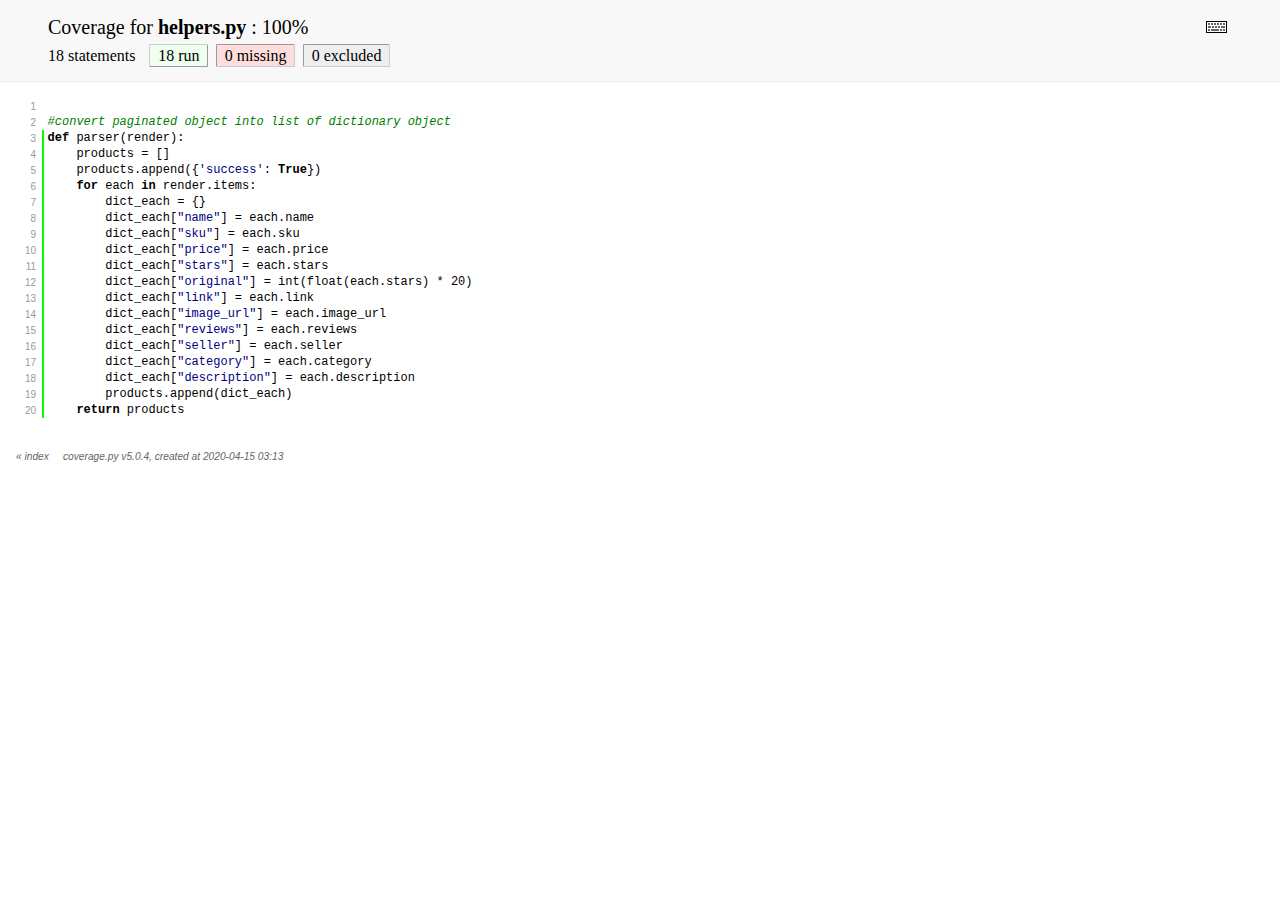
<file: htmlcov/helpers_py.html>
<!DOCTYPE html>
<html>
<head>
    <meta http-equiv="Content-Type" content="text/html; charset=utf-8">
    <meta http-equiv="X-UA-Compatible" content="IE=emulateIE7" />
    <title>Coverage for helpers.py: 100%</title>
    <link rel="stylesheet" href="style.css" type="text/css">
    <script type="text/javascript" src="jquery.min.js"></script>
    <script type="text/javascript" src="jquery.hotkeys.js"></script>
    <script type="text/javascript" src="jquery.isonscreen.js"></script>
    <script type="text/javascript" src="coverage_html.js"></script>
    <script type="text/javascript">
        jQuery(document).ready(coverage.pyfile_ready);
    </script>
</head>
<body class="pyfile">
<div id="header">
    <div class="content">
        <h1>Coverage for <b>helpers.py</b> :
            <span class="pc_cov">100%</span>
        </h1>
        <img id="keyboard_icon" src="keybd_closed.png" alt="Show keyboard shortcuts" />
        <h2 class="stats">
            18 statements &nbsp;
            <span class="run shortkey_r button_toggle_run">18 run</span>
            <span class="mis show_mis shortkey_m button_toggle_mis">0 missing</span>
            <span class="exc show_exc shortkey_x button_toggle_exc">0 excluded</span>
        </h2>
    </div>
</div>
<div class="help_panel">
    <img id="panel_icon" src="keybd_open.png" alt="Hide keyboard shortcuts" />
    <p class="legend">Hot-keys on this page</p>
    <div>
    <p class="keyhelp">
        <span class="key">r</span>
        <span class="key">m</span>
        <span class="key">x</span>
        <span class="key">p</span> &nbsp; toggle line displays
    </p>
    <p class="keyhelp">
        <span class="key">j</span>
        <span class="key">k</span> &nbsp; next/prev highlighted chunk
    </p>
    <p class="keyhelp">
        <span class="key">0</span> &nbsp; (zero) top of page
    </p>
    <p class="keyhelp">
        <span class="key">1</span> &nbsp; (one) first highlighted chunk
    </p>
    </div>
</div>
<div id="source">
    <p id="t1" class="pln"><span class="n"><a href="#t1">1</a></span><span class="t">&nbsp;</span><span class="r"></span></p>
    <p id="t2" class="pln"><span class="n"><a href="#t2">2</a></span><span class="t"><span class="com">#convert paginated object into list of dictionary object</span>&nbsp;</span><span class="r"></span></p>
    <p id="t3" class="run"><span class="n"><a href="#t3">3</a></span><span class="t"><span class="key">def</span> <span class="nam">parser</span><span class="op">(</span><span class="nam">render</span><span class="op">)</span><span class="op">:</span>&nbsp;</span><span class="r"></span></p>
    <p id="t4" class="run"><span class="n"><a href="#t4">4</a></span><span class="t">    <span class="nam">products</span> <span class="op">=</span> <span class="op">[</span><span class="op">]</span>&nbsp;</span><span class="r"></span></p>
    <p id="t5" class="run"><span class="n"><a href="#t5">5</a></span><span class="t">    <span class="nam">products</span><span class="op">.</span><span class="nam">append</span><span class="op">(</span><span class="op">{</span><span class="str">'success'</span><span class="op">:</span> <span class="key">True</span><span class="op">}</span><span class="op">)</span>&nbsp;</span><span class="r"></span></p>
    <p id="t6" class="run"><span class="n"><a href="#t6">6</a></span><span class="t">    <span class="key">for</span> <span class="nam">each</span> <span class="key">in</span> <span class="nam">render</span><span class="op">.</span><span class="nam">items</span><span class="op">:</span>&nbsp;</span><span class="r"></span></p>
    <p id="t7" class="run"><span class="n"><a href="#t7">7</a></span><span class="t">        <span class="nam">dict_each</span> <span class="op">=</span> <span class="op">{</span><span class="op">}</span>&nbsp;</span><span class="r"></span></p>
    <p id="t8" class="run"><span class="n"><a href="#t8">8</a></span><span class="t">        <span class="nam">dict_each</span><span class="op">[</span><span class="str">"name"</span><span class="op">]</span> <span class="op">=</span> <span class="nam">each</span><span class="op">.</span><span class="nam">name</span>&nbsp;</span><span class="r"></span></p>
    <p id="t9" class="run"><span class="n"><a href="#t9">9</a></span><span class="t">        <span class="nam">dict_each</span><span class="op">[</span><span class="str">"sku"</span><span class="op">]</span> <span class="op">=</span> <span class="nam">each</span><span class="op">.</span><span class="nam">sku</span>&nbsp;</span><span class="r"></span></p>
    <p id="t10" class="run"><span class="n"><a href="#t10">10</a></span><span class="t">        <span class="nam">dict_each</span><span class="op">[</span><span class="str">"price"</span><span class="op">]</span> <span class="op">=</span> <span class="nam">each</span><span class="op">.</span><span class="nam">price</span>&nbsp;</span><span class="r"></span></p>
    <p id="t11" class="run"><span class="n"><a href="#t11">11</a></span><span class="t">        <span class="nam">dict_each</span><span class="op">[</span><span class="str">"stars"</span><span class="op">]</span> <span class="op">=</span> <span class="nam">each</span><span class="op">.</span><span class="nam">stars</span>&nbsp;</span><span class="r"></span></p>
    <p id="t12" class="run"><span class="n"><a href="#t12">12</a></span><span class="t">        <span class="nam">dict_each</span><span class="op">[</span><span class="str">"original"</span><span class="op">]</span> <span class="op">=</span> <span class="nam">int</span><span class="op">(</span><span class="nam">float</span><span class="op">(</span><span class="nam">each</span><span class="op">.</span><span class="nam">stars</span><span class="op">)</span> <span class="op">*</span> <span class="num">20</span><span class="op">)</span>&nbsp;</span><span class="r"></span></p>
    <p id="t13" class="run"><span class="n"><a href="#t13">13</a></span><span class="t">        <span class="nam">dict_each</span><span class="op">[</span><span class="str">"link"</span><span class="op">]</span> <span class="op">=</span> <span class="nam">each</span><span class="op">.</span><span class="nam">link</span>&nbsp;</span><span class="r"></span></p>
    <p id="t14" class="run"><span class="n"><a href="#t14">14</a></span><span class="t">        <span class="nam">dict_each</span><span class="op">[</span><span class="str">"image_url"</span><span class="op">]</span> <span class="op">=</span> <span class="nam">each</span><span class="op">.</span><span class="nam">image_url</span>&nbsp;</span><span class="r"></span></p>
    <p id="t15" class="run"><span class="n"><a href="#t15">15</a></span><span class="t">        <span class="nam">dict_each</span><span class="op">[</span><span class="str">"reviews"</span><span class="op">]</span> <span class="op">=</span> <span class="nam">each</span><span class="op">.</span><span class="nam">reviews</span>&nbsp;</span><span class="r"></span></p>
    <p id="t16" class="run"><span class="n"><a href="#t16">16</a></span><span class="t">        <span class="nam">dict_each</span><span class="op">[</span><span class="str">"seller"</span><span class="op">]</span> <span class="op">=</span> <span class="nam">each</span><span class="op">.</span><span class="nam">seller</span>&nbsp;</span><span class="r"></span></p>
    <p id="t17" class="run"><span class="n"><a href="#t17">17</a></span><span class="t">        <span class="nam">dict_each</span><span class="op">[</span><span class="str">"category"</span><span class="op">]</span> <span class="op">=</span> <span class="nam">each</span><span class="op">.</span><span class="nam">category</span>&nbsp;</span><span class="r"></span></p>
    <p id="t18" class="run"><span class="n"><a href="#t18">18</a></span><span class="t">        <span class="nam">dict_each</span><span class="op">[</span><span class="str">"description"</span><span class="op">]</span> <span class="op">=</span> <span class="nam">each</span><span class="op">.</span><span class="nam">description</span>&nbsp;</span><span class="r"></span></p>
    <p id="t19" class="run"><span class="n"><a href="#t19">19</a></span><span class="t">        <span class="nam">products</span><span class="op">.</span><span class="nam">append</span><span class="op">(</span><span class="nam">dict_each</span><span class="op">)</span>&nbsp;</span><span class="r"></span></p>
    <p id="t20" class="run"><span class="n"><a href="#t20">20</a></span><span class="t">    <span class="key">return</span> <span class="nam">products</span>&nbsp;</span><span class="r"></span></p>
</div>
<div id="footer">
    <div class="content">
        <p>
            <a class="nav" href="index.html">&#xab; index</a> &nbsp; &nbsp; <a class="nav" href="https://coverage.readthedocs.io">coverage.py v5.0.4</a>,
            created at 2020-04-15 03:13
        </p>
    </div>
</div>
</body>
</html>
</file>
<file: htmlcov/style.css>
@charset "UTF-8";
/* Licensed under the Apache License: http://www.apache.org/licenses/LICENSE-2.0 */
/* For details: https://github.com/nedbat/coveragepy/blob/master/NOTICE.txt */
/* Don't edit this .css file. Edit the .scss file instead! */
html, body, h1, h2, h3, p, table, td, th { margin: 0; padding: 0; border: 0; font-weight: inherit; font-style: inherit; font-size: 100%; font-family: inherit; vertical-align: baseline; }

body { font-family: georgia, serif; font-size: 1em; }

html > body { font-size: 16px; }

p { font-size: .75em; line-height: 1.33333333em; }

table { border-collapse: collapse; }

td { vertical-align: top; }

table tr.hidden { display: none !important; }

p#no_rows { display: none; font-size: 1.2em; }

a.nav { text-decoration: none; color: inherit; }
a.nav:hover { text-decoration: underline; color: inherit; }

#header { background: #f8f8f8; width: 100%; border-bottom: 1px solid #eee; }

.indexfile #footer { margin: 1em 3em; }

.pyfile #footer { margin: 1em 1em; }

#footer .content { padding: 0; font-size: 85%; font-family: verdana, sans-serif; color: #666666; font-style: italic; }

#index { margin: 1em 0 0 3em; }

#header .content { padding: 1em 3rem; }

h1 { font-size: 1.25em; display: inline-block; }

#filter_container { display: inline-block; float: right; margin: 0 2em 0 0; }
#filter_container input { width: 10em; }

h2.stats { margin-top: .5em; font-size: 1em; }

.stats span { border: 1px solid; border-radius: .1em; padding: .1em .5em; margin: 0 .1em; cursor: pointer; border-color: #ccc #999 #999 #ccc; }
.stats span.run { background: #eeffee; }
.stats span.run.show_run { border-color: #999 #ccc #ccc #999; background: #ddffdd; }
.stats span.mis { background: #ffeeee; }
.stats span.mis.show_mis { border-color: #999 #ccc #ccc #999; background: #ffdddd; }
.stats span.exc { background: #f7f7f7; }
.stats span.exc.show_exc { border-color: #999 #ccc #ccc #999; background: #eeeeee; }
.stats span.par { background: #ffffd5; }
.stats span.par.show_par { border-color: #999 #ccc #ccc #999; background: #ffffaa; }

#source p .annotate.long, .help_panel { display: none; position: absolute; z-index: 999; background: #ffffcc; border: 1px solid #888; border-radius: .2em; box-shadow: #cccccc .2em .2em .2em; color: #333; padding: .25em .5em; }

#source p .annotate.long { white-space: normal; float: right; top: 1.75em; right: 1em; height: auto; }

#keyboard_icon { float: right; margin: 5px; cursor: pointer; }

.help_panel { padding: .5em; border: 1px solid #883; }
.help_panel .legend { font-style: italic; margin-bottom: 1em; }
.indexfile .help_panel { width: 20em; height: 4em; }
.pyfile .help_panel { width: 16em; height: 8em; }

#panel_icon { float: right; cursor: pointer; }

.keyhelp { margin: .75em; }
.keyhelp .key { border: 1px solid black; border-color: #888 #333 #333 #888; padding: .1em .35em; font-family: monospace; font-weight: bold; background: #eee; }

#source { padding: 1em 0 1em 3rem; font-family: Consolas, "Liberation Mono", Menlo, Courier, monospace; }
#source p { position: relative; white-space: pre; }
#source p * { box-sizing: border-box; }
#source p .n { float: left; text-align: right; width: 3rem; box-sizing: border-box; margin-left: -3rem; padding-right: 1em; color: #999999; font-family: verdana, sans-serif; }
#source p .n a { text-decoration: none; color: #999999; font-size: .8333em; line-height: 1em; }
#source p .n a:hover { text-decoration: underline; color: #999999; }
#source p.highlight .n { background: #ffdd00; }
#source p .t { display: inline-block; width: 100%; box-sizing: border-box; margin-left: -.5em; padding-left: 0.3em; border-left: 0.2em solid white; }
#source p .t:hover { background: #f2f2f2; }
#source p .t:hover ~ .r .annotate.long { display: block; }
#source p .t .com { color: green; font-style: italic; line-height: 1px; }
#source p .t .key { font-weight: bold; line-height: 1px; }
#source p .t .str { color: #000080; }
#source p.mis .t { border-left: 0.2em solid #ff0000; }
#source p.mis.show_mis .t { background: #ffdddd; }
#source p.mis.show_mis .t:hover { background: #f2d2d2; }
#source p.run .t { border-left: 0.2em solid #00ff00; }
#source p.run.show_run .t { background: #ddffdd; }
#source p.run.show_run .t:hover { background: #d2f2d2; }
#source p.exc .t { border-left: 0.2em solid #808080; }
#source p.exc.show_exc .t { background: #eeeeee; }
#source p.exc.show_exc .t:hover { background: #e2e2e2; }
#source p.par .t { border-left: 0.2em solid #eeee99; }
#source p.par.show_par .t { background: #ffffaa; }
#source p.par.show_par .t:hover { background: #f2f2a2; }
#source p .r { position: absolute; top: 0; right: 2.5em; font-family: verdana, sans-serif; }
#source p .annotate { font-family: georgia; color: #666; padding-right: .5em; }
#source p .annotate.short:hover ~ .long { display: block; }
#source p .annotate.long { width: 30em; right: 2.5em; }
#source p input { display: none; }
#source p input ~ .r label.ctx { cursor: pointer; border-radius: .25em; }
#source p input ~ .r label.ctx::before { content: "▶ "; }
#source p input ~ .r label.ctx:hover { background: #d5f7ff; color: #666; }
#source p input:checked ~ .r label.ctx { background: #aaeeff; color: #666; border-radius: .75em .75em 0 0; padding: 0 .5em; margin: -.25em 0; }
#source p input:checked ~ .r label.ctx::before { content: "▼ "; }
#source p input:checked ~ .ctxs { padding: .25em .5em; overflow-y: scroll; max-height: 10.5em; }
#source p label.ctx { color: #999; display: inline-block; padding: 0 .5em; font-size: .8333em; }
#source p .ctxs { display: block; max-height: 0; overflow-y: hidden; transition: all .2s; padding: 0 .5em; font-family: verdana, sans-serif; white-space: nowrap; background: #aaeeff; border-radius: .25em; margin-right: 1.75em; }
#source p .ctxs span { display: block; text-align: right; }

#index td, #index th { text-align: right; width: 5em; padding: .25em .5em; border-bottom: 1px solid #eee; }
#index td.left, #index th.left { padding-left: 0; }
#index td.right, #index th.right { padding-right: 0; }
#index td.name, #index th.name { text-align: left; width: auto; }
#index th { font-style: italic; color: #333; border-bottom: 1px solid #ccc; cursor: pointer; }
#index th:hover { background: #eee; border-bottom: 1px solid #999; }
#index th.headerSortDown, #index th.headerSortUp { border-bottom: 1px solid #000; white-space: nowrap; background: #eee; }
#index th.headerSortDown:after { content: " ↓"; }
#index th.headerSortUp:after { content: " ↑"; }
#index td.name a { text-decoration: none; color: #000; }
#index tr.total td, #index tr.total_dynamic td { font-weight: bold; border-top: 1px solid #ccc; border-bottom: none; }
#index tr.file:hover { background: #eeeeee; }
#index tr.file:hover td.name { text-decoration: underline; color: #000; }

#scroll_marker { position: fixed; right: 0; top: 0; width: 16px; height: 100%; background: white; border-left: 1px solid #eee; will-change: transform; }
#scroll_marker .marker { background: #ddd; position: absolute; min-height: 3px; width: 100%; }
</file>
